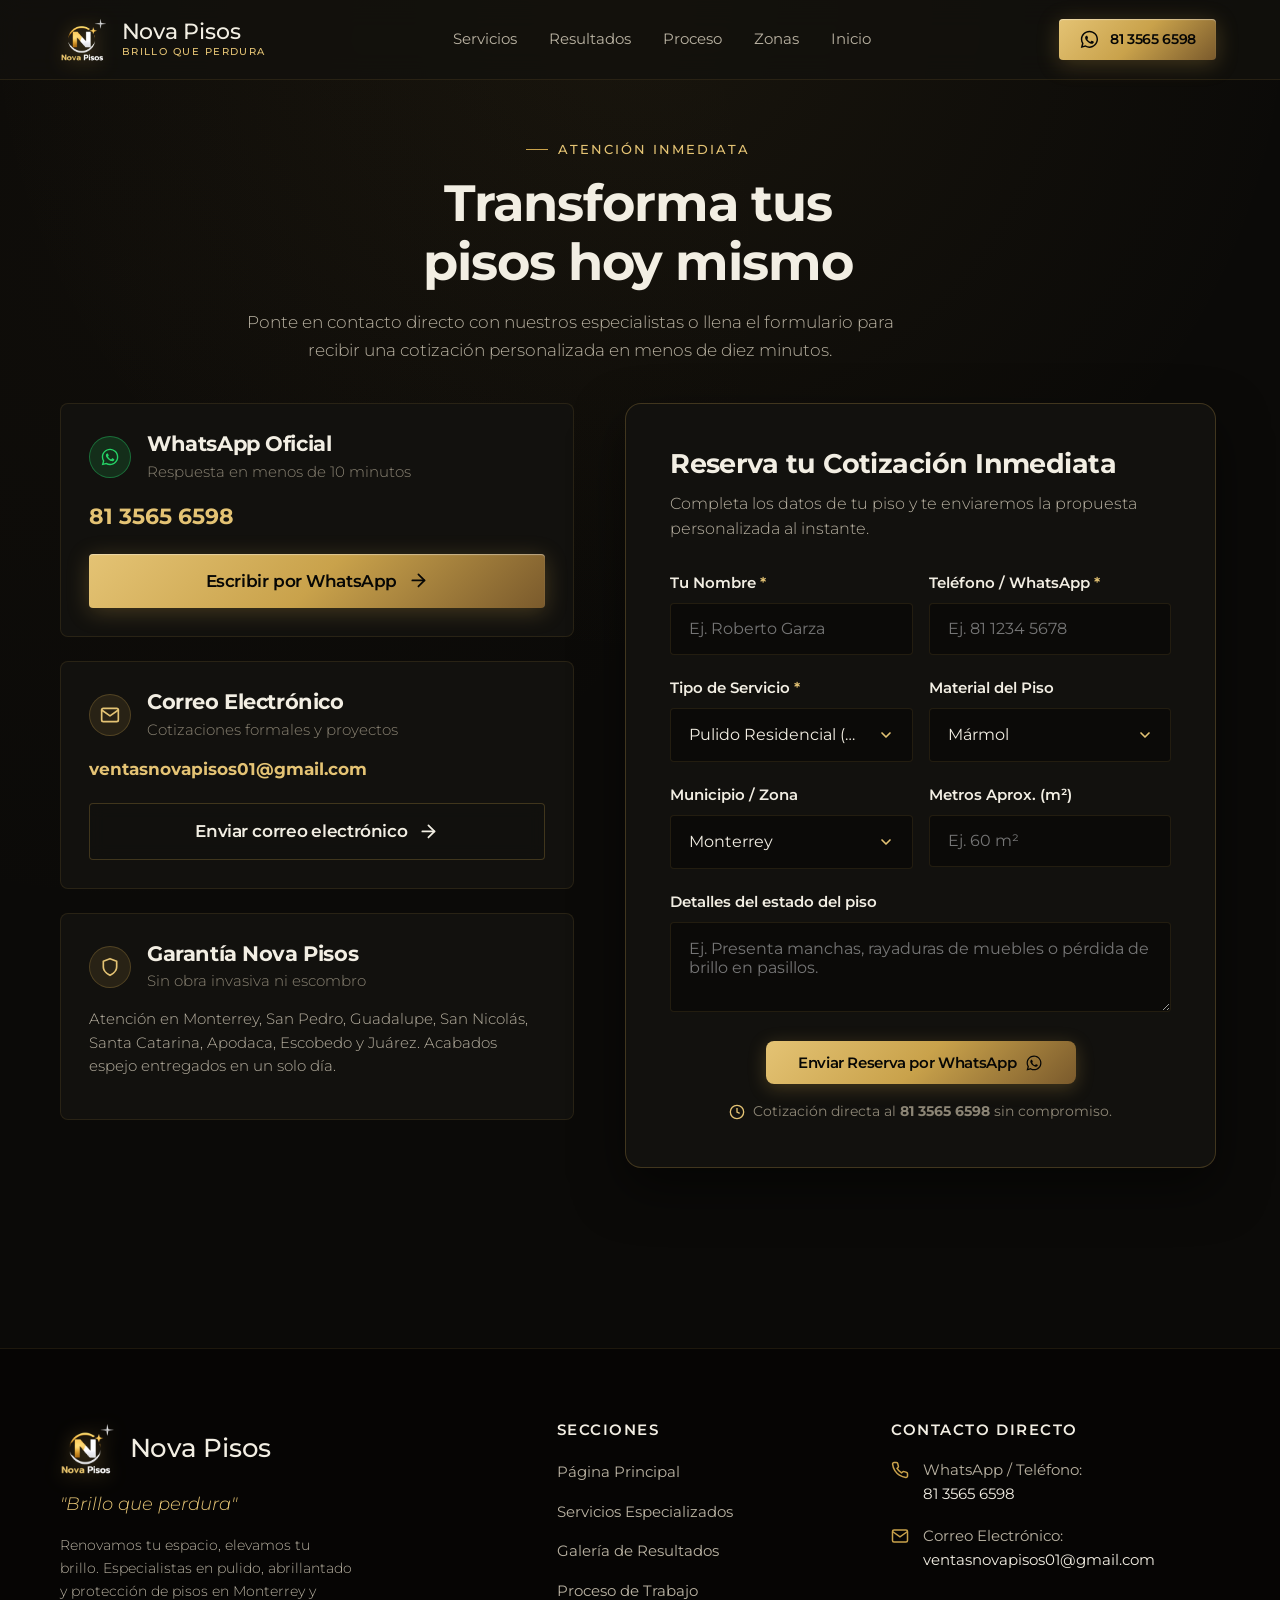
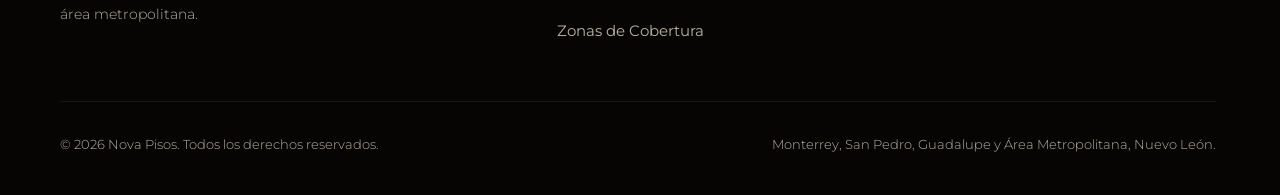
<file: contactos/index.html>
<!DOCTYPE html>
<html lang="es">
<head>
  <meta charset="UTF-8">
  <meta name="viewport" content="width=device-width, initial-scale=1.0, viewport-fit=cover">
  <title>Contacto y Reservaciones | Nova Pisos Monterrey</title>
  <meta name="description" content="Transforma tus pisos hoy mismo. Contacta a Nova Pisos en Monterrey por WhatsApp al 81 3565 6598 o correo ventasnovapisos01@gmail.com para cotización inmediata en menos de 10 minutos.">
  <meta name="author" content="Nova Pisos">

  <!-- Favicon / Icono de la Pestaña -->
  <link rel="icon" type="image/x-icon" href="../images/favicon.ico">
  <link rel="icon" type="image/png" sizes="32x32" href="../images/favicon-32x32.png">
  <link rel="icon" type="image/png" sizes="16x16" href="../images/favicon-16x16.png">
  <link rel="apple-touch-icon" sizes="180x180" href="../images/apple-touch-icon.png">

  <!-- Open Graph / Previsualización enriquecida al enviar el link (WhatsApp, Facebook, etc.) -->
  <meta property="og:type" content="website">
  <meta property="og:title" content="Contacto y Reservaciones | Nova Pisos Monterrey">
  <meta property="og:description" content="Transforma tus pisos hoy mismo. Cotiza y reserva pulido y abrillantado en Monterrey en menos de 10 minutos por WhatsApp al 81 3565 6598.">
  <meta property="og:image" content="https://babotso.github.io/nova-pisos/images/og-image.png">
  <meta property="og:image:secure_url" content="https://babotso.github.io/nova-pisos/images/og-image.png">
  <meta property="og:image:type" content="image/png">
  <meta property="og:image:width" content="1200">
  <meta property="og:image:height" content="630">
  <meta property="og:image:alt" content="Logotipo Oficial y Contacto Nova Pisos Monterrey">
  <meta property="og:site_name" content="Nova Pisos">
  <meta property="og:locale" content="es_MX">

  <!-- Twitter Card -->
  <meta name="twitter:card" content="summary_large_image">
  <meta name="twitter:title" content="Contacto y Reservaciones | Nova Pisos Monterrey">
  <meta name="twitter:description" content="Transforma tus pisos hoy mismo. Cotiza en menos de 10 min por WhatsApp: 81 3565 6598.">
  <meta name="twitter:image" content="https://babotso.github.io/nova-pisos/images/og-image.png">

  <!-- Google Fonts: Montserrat -->
  <link rel="preconnect" href="https://fonts.googleapis.com">
  <link rel="preconnect" href="https://fonts.gstatic.com" crossorigin>
  <link href="https://fonts.googleapis.com/css2?family=Montserrat:ital,wght@0,300;0,400;0,500;0,600;0,700;0,800;0,900;1,400;1,600;1,700&display=swap" rel="stylesheet">

  <!-- Estilos Principales -->
  <link rel="stylesheet" href="../css/style.css?v=10.0">
</head>
<body class="page-contactos">

  <!-- Enlace accesible -->
  <a href="#contenido-contacto" class="skip-link">Saltar al contenido de contacto</a>

  <!-- =========================================================================
       HEADER FIJO CON NAVEGACIÓN
       ========================================================================= -->
  <header class="site-header" id="header" role="banner">
    <div class="container header-inner">
      <a href="../" class="brand" aria-label="Nova Pisos - Regresar al Inicio">
        <img src="../images/logo-nova-pisos-transparente.webp" alt="Logotipo Nova Pisos" class="brand-img" width="48" height="48">
        <div class="brand-text">
          <span class="brand-name">Nova Pisos</span>
          <span class="brand-tagline">Brillo que perdura</span>
        </div>
      </a>

      <nav class="site-nav" id="site-nav" aria-label="Navegación principal">
        <ul class="nav-list">
          <li><a href="../#servicios" class="nav-link">Servicios</a></li>
          <li><a href="../#resultados" class="nav-link">Resultados</a></li>
          <li><a href="../#proceso" class="nav-link">Proceso</a></li>
          <li><a href="../#zonas" class="nav-link">Zonas</a></li>
          <li><a href="../" class="nav-link">Inicio</a></li>
        </ul>
      </nav>

      <div class="header-actions">
        <a href="https://wa.me/5218135656598" target="_blank" rel="noopener noreferrer" class="btn btn-primary btn-whatsapp-nav" aria-label="WhatsApp directo al 81 3565 6598">
          <svg width="18" height="18" viewBox="0 0 24 24" fill="currentColor" aria-hidden="true">
            <path d="M12.04 2C6.58 2 2.13 6.45 2.13 11.91C2.13 13.66 2.59 15.36 3.45 16.86L2.05 22L7.3 20.62C8.75 21.41 10.38 21.83 12.04 21.83C17.5 21.83 21.95 17.38 21.95 11.92C21.95 9.27 20.92 6.78 19.05 4.91C17.18 3.04 14.69 2 12.04 2ZM12.05 20.15C10.57 20.15 9.12 19.76 7.85 19.01L7.55 18.83L4.43 19.65L5.26 16.61L5.06 16.29C4.24 14.99 3.8 13.47 3.8 11.91C3.8 7.37 7.5 3.67 12.05 3.67C14.25 3.67 16.31 4.53 17.87 6.09C19.42 7.65 20.28 9.72 20.28 11.92C20.28 16.46 16.58 20.15 12.05 20.15ZM16.57 14.39C16.32 14.27 15.1 13.67 14.88 13.58C14.65 13.5 14.49 13.46 14.32 13.7C14.16 13.95 13.69 14.5 13.55 14.67C13.41 14.83 13.26 14.85 13.01 14.73C12.77 14.61 11.97 14.34 11.03 13.5C10.3 12.85 9.8 12.04 9.66 11.8C9.52 11.55 9.65 11.42 9.77 11.3C9.88 11.19 10.01 11.01 10.14 10.87C10.26 10.72 10.3 10.62 10.39 10.45C10.47 10.29 10.43 10.14 10.37 10.02C10.3 9.9 9.82 8.71 9.61 8.22C9.42 7.74 9.22 7.81 9.07 7.8C8.93 7.8 8.76 7.79 8.6 7.79C8.43 7.79 8.16 7.85 7.94 8.1C7.71 8.34 7.08 8.93 7.08 10.14C7.08 11.35 7.96 12.51 8.08 12.67C8.21 12.84 9.82 15.31 12.28 16.38C12.87 16.63 13.32 16.78 13.68 16.9C14.27 17.08 14.81 17.06 15.24 16.99C15.72 16.92 16.71 16.39 16.92 15.82C17.12 15.24 17.12 14.75 17.06 14.64C17 14.54 16.82 14.51 16.57 14.39Z"/>
          </svg>
          <span>81 3565 6598</span>
        </a>
        <button type="button" class="mobile-toggle" id="mobile-toggle" aria-label="Abrir menú" aria-expanded="false" aria-controls="site-nav">
          <svg width="18" height="18" viewBox="0 0 24 24" fill="none" stroke="currentColor" stroke-width="2" stroke-linecap="round" stroke-linejoin="round">
            <line x1="3" y1="12" x2="21" y2="12"></line>
            <line x1="3" y1="6" x2="21" y2="6"></line>
            <line x1="3" y1="18" x2="21" y2="18"></line>
          </svg>
        </button>
      </div>
    </div>
  </header>

  <main id="contenido-contacto">
    <!-- =========================================================================
         ENCABEZADO DE CONTACTO
         ========================================================================= -->
    <section class="section contact-page-hero">
      <div class="container-narrow">
        <span class="section-tag" style="justify-content: center;">Atención Inmediata</span>
        <h1 class="section-title">Transforma tus pisos hoy mismo</h1>
        <p class="section-subtitle">
          Ponte en contacto directo con nuestros especialistas o llena el formulario para recibir una cotización personalizada en menos de diez minutos.
        </p>
      </div>
    </section>

    <!-- =========================================================================
         GRID DE CANALES DE CONTACTO Y FORMULARIO DE RESERVA
         ========================================================================= -->
    <section class="section" style="padding-top: 0;">
      <div class="container">
        <div class="contact-layout-grid">
          
          <!-- COLUMNA IZQUIERDA: TARJETAS DE CONTACTO DIRECTO -->
          <div class="contact-info-cards">
            
            <!-- WhatsApp Oficial -->
            <div class="contact-channel-card">
              <div class="channel-card-header">
                <div class="channel-icon-circle whatsapp-circle">
                  <svg width="22" height="22" viewBox="0 0 24 24" fill="currentColor">
                    <path d="M12.04 2C6.58 2 2.13 6.45 2.13 11.91C2.13 13.66 2.59 15.36 3.45 16.86L2.05 22L7.3 20.62C8.75 21.41 10.38 21.83 12.04 21.83C17.5 21.83 21.95 17.38 21.95 11.92C21.95 9.27 20.92 6.78 19.05 4.91C17.18 3.04 14.69 2 12.04 2ZM12.05 20.15C10.57 20.15 9.12 19.76 7.85 19.01L7.55 18.83L4.43 19.65L5.26 16.61L5.06 16.29C4.24 14.99 3.8 13.47 3.8 11.91C3.8 7.37 7.5 3.67 12.05 3.67C14.25 3.67 16.31 4.53 17.87 6.09C19.42 7.65 20.28 9.72 20.28 11.92C20.28 16.46 16.58 20.15 12.05 20.15ZM16.57 14.39C16.32 14.27 15.1 13.67 14.88 13.58C14.65 13.5 14.49 13.46 14.32 13.7C14.16 13.95 13.69 14.5 13.55 14.67C13.41 14.83 13.26 14.85 13.01 14.73C12.77 14.61 11.97 14.34 11.03 13.5C10.3 12.85 9.8 12.04 9.66 11.8C9.52 11.55 9.65 11.42 9.77 11.3C9.88 11.19 10.01 11.01 10.14 10.87C10.26 10.72 10.3 10.62 10.39 10.45C10.47 10.29 10.43 10.14 10.37 10.02C10.3 9.9 9.82 8.71 9.61 8.22C9.42 7.74 9.22 7.81 9.07 7.8C8.93 7.8 8.76 7.79 8.6 7.79C8.43 7.79 8.16 7.85 7.94 8.1C7.71 8.34 7.08 8.93 7.08 10.14C7.08 11.35 7.96 12.51 8.08 12.67C8.21 12.84 9.82 15.31 12.28 16.38C12.87 16.63 13.32 16.78 13.68 16.9C14.27 17.08 14.81 17.06 15.24 16.99C15.72 16.92 16.71 16.39 16.92 15.82C17.12 15.24 17.12 14.75 17.06 14.64C17 14.54 16.82 14.51 16.57 14.39Z"/>
                  </svg>
                </div>
                <div>
                  <h2 class="channel-title">WhatsApp Oficial</h2>
                  <p class="channel-subtitle">Respuesta en menos de 10 minutos</p>
                </div>
              </div>
              <div class="channel-value">81 3565 6598</div>
              <a href="https://wa.me/5218135656598?text=Hola%20Nova%20Pisos,%20solicito%20información%20y%20cotización%20para%20pulido%20de%20pisos." target="_blank" rel="noopener noreferrer" class="btn btn-primary">
                <span>Escribir por&nbsp;WhatsApp</span>
                <svg width="18" height="18" viewBox="0 0 24 24" fill="none" stroke="currentColor" stroke-width="2" stroke-linecap="round" stroke-linejoin="round">
                  <line x1="5" y1="12" x2="19" y2="12"></line>
                  <polyline points="12 5 19 12 12 19"></polyline>
                </svg>
              </a>
            </div>

            <!-- Correo Oficial -->
            <div class="contact-channel-card">
              <div class="channel-card-header">
                <div class="channel-icon-circle">
                  <svg width="22" height="22" viewBox="0 0 24 24" fill="none" stroke="currentColor" stroke-width="2" stroke-linecap="round" stroke-linejoin="round">
                    <path d="M4 4h16c1.1 0 2 .9 2 2v12c0 1.1-.9 2-2 2H4c-1.1 0-2-.9-2-2V6c0-1.1.9-2 2-2z"></path>
                    <polyline points="22,6 12,13 2,6"></polyline>
                  </svg>
                </div>
                <div>
                  <h2 class="channel-title">Correo Electrónico</h2>
                  <p class="channel-subtitle">Cotizaciones formales y proyectos</p>
                </div>
              </div>
              <div class="channel-value" style="font-size: 1.05rem;">ventasnovapisos01@gmail.com</div>
              <a href="mailto:ventasnovapisos01@gmail.com?subject=Cotización%20Servicio%20Nova%20Pisos" class="btn btn-secondary">
                <span>Enviar correo&nbsp;electrónico</span>
                <svg width="18" height="18" viewBox="0 0 24 24" fill="none" stroke="currentColor" stroke-width="2" stroke-linecap="round" stroke-linejoin="round">
                  <line x1="5" y1="12" x2="19" y2="12"></line>
                  <polyline points="12 5 19 12 12 19"></polyline>
                </svg>
              </a>
            </div>

            <!-- Cobertura y Compromiso -->
            <div class="contact-channel-card">
              <div class="channel-card-header">
                <div class="channel-icon-circle">
                  <svg width="22" height="22" viewBox="0 0 24 24" fill="none" stroke="currentColor" stroke-width="2" stroke-linecap="round" stroke-linejoin="round">
                    <path d="M12 22s8-4 8-10V5l-8-3-8 3v7c0 6 8 10 8 10z"></path>
                  </svg>
                </div>
                <div>
                  <h2 class="channel-title">Garantía Nova Pisos</h2>
                  <p class="channel-subtitle">Sin obra invasiva ni escombro</p>
                </div>
              </div>
              <p style="font-size: 0.92rem; color: var(--text-secondary); line-height: 1.6; margin-bottom: 0.75rem;">
                Atención en Monterrey, San Pedro, Guadalupe, San Nicolás, Santa Catarina, Apodaca, Escobedo y Juárez. Acabados espejo entregados en un solo día.
              </p>
            </div>

          </div>

          <!-- COLUMNA DERECHA: FORMULARIO INTERACTIVO DE RESERVA -->
          <div class="reservation-form-card">
            <h2 class="form-title">Reserva tu Cotización Inmediata</h2>
            <p class="form-intro">
              Completa los datos de tu piso y te enviaremos la propuesta personalizada al instante.
            </p>

            <form id="quote-form">
              <div class="form-row-2">
                <div class="form-group">
                  <label for="form-name" class="form-label">Tu Nombre <span class="req">*</span></label>
                  <input type="text" id="form-name" class="form-input" placeholder="Ej. Roberto Garza" required>
                </div>

                <div class="form-group">
                  <label for="form-phone" class="form-label">Teléfono / WhatsApp <span class="req">*</span></label>
                  <input type="tel" id="form-phone" class="form-input" placeholder="Ej. 81 1234 5678" required>
                </div>
              </div>

              <div class="form-row-2">
                <div class="form-group">
                  <label for="form-service" class="form-label">Tipo de Servicio <span class="req">*</span></label>
                  <div class="form-select-wrapper">
                    <select id="form-service" class="form-select" required>
                      <option value="Pulido Residencial">Pulido Residencial (Mármol / Granito)</option>
                      <option value="Pulido Industrial">Pulido Industrial (Bodegas / Naves)</option>
                      <option value="Encerado y Sellado">Encerado y Sellado Profesional</option>
                      <option value="Concreto Pulido">Concreto Pulido / Decorativo</option>
                      <option value="Otro Servicio">Otro / Consulta Técnica</option>
                    </select>
                    <div class="form-select-display" aria-hidden="true">Pulido Residencial (Mármol / Granito)</div>
                    <div class="form-select-arrow" aria-hidden="true">
                      <svg width="16" height="16" viewBox="0 0 24 24" fill="none" stroke="currentColor" stroke-width="2.5" stroke-linecap="round" stroke-linejoin="round">
                        <polyline points="6 9 12 15 18 9"></polyline>
                      </svg>
                    </div>
                  </div>
                </div>

                <div class="form-group">
                  <label for="form-material" class="form-label">Material del Piso</label>
                  <div class="form-select-wrapper">
                    <select id="form-material" class="form-select">
                      <option value="Mármol">Mármol</option>
                      <option value="Granito">Granito</option>
                      <option value="Concreto">Concreto</option>
                      <option value="Terrazo">Terrazo</option>
                      <option value="Cerámico">Cerámico</option>
                      <option value="Madera / Vinil">Madera / Vinil</option>
                      <option value="No estoy seguro">No estoy seguro</option>
                    </select>
                    <div class="form-select-display" aria-hidden="true">Mármol</div>
                    <div class="form-select-arrow" aria-hidden="true">
                      <svg width="16" height="16" viewBox="0 0 24 24" fill="none" stroke="currentColor" stroke-width="2.5" stroke-linecap="round" stroke-linejoin="round">
                        <polyline points="6 9 12 15 18 9"></polyline>
                      </svg>
                    </div>
                  </div>
                </div>
              </div>

              <div class="form-row-2">
                <div class="form-group">
                  <label for="form-zone" class="form-label">Municipio / Zona</label>
                  <div class="form-select-wrapper">
                    <select id="form-zone" class="form-select">
                      <option value="Monterrey">Monterrey</option>
                      <option value="San Pedro Garza García">San Pedro Garza García</option>
                      <option value="Guadalupe">Guadalupe</option>
                      <option value="Santa Catarina">Santa Catarina</option>
                      <option value="San Nicolás de los Garza">San Nicolás de los Garza</option>
                      <option value="Apodaca">Apodaca</option>
                      <option value="General Escobedo">General Escobedo</option>
                      <option value="Juárez / García / Santiago">Juárez / García / Santiago</option>
                    </select>
                    <div class="form-select-display" aria-hidden="true">Monterrey</div>
                    <div class="form-select-arrow" aria-hidden="true">
                      <svg width="16" height="16" viewBox="0 0 24 24" fill="none" stroke="currentColor" stroke-width="2.5" stroke-linecap="round" stroke-linejoin="round">
                        <polyline points="6 9 12 15 18 9"></polyline>
                      </svg>
                    </div>
                  </div>
                </div>

                <div class="form-group">
                  <label for="form-area" class="form-label">Metros Aprox. (m²)</label>
                  <input type="text" id="form-area" class="form-input" placeholder="Ej. 60 m²">
                </div>
              </div>

              <div class="form-group">
                <label for="form-notes" class="form-label">Detalles del estado del piso</label>
                <textarea id="form-notes" class="form-textarea" placeholder="Ej. Presenta manchas, rayaduras de muebles o pérdida de brillo en pasillos."></textarea>
              </div>

              <button type="submit" class="btn btn-primary form-submit-btn">
                <span>Enviar Reserva por&nbsp;WhatsApp</span>
                <svg viewBox="0 0 24 24" fill="currentColor" width="18" height="18">
                  <path d="M12.04 2C6.58 2 2.13 6.45 2.13 11.91C2.13 13.66 2.59 15.36 3.45 16.86L2.05 22L7.3 20.62C8.75 21.41 10.38 21.83 12.04 21.83C17.5 21.83 21.95 17.38 21.95 11.92C21.95 9.27 20.92 6.78 19.05 4.91C17.18 3.04 14.69 2 12.04 2ZM12.05 20.15C10.57 20.15 9.12 19.76 7.85 19.01L7.55 18.83L4.43 19.65L5.26 16.61L5.06 16.29C4.24 14.99 3.8 13.47 3.8 11.91C3.8 7.37 7.5 3.67 12.05 3.67C14.25 3.67 16.31 4.53 17.87 6.09C19.42 7.65 20.28 9.72 20.28 11.92C20.28 16.46 16.58 20.15 12.05 20.15ZM16.57 14.39C16.32 14.27 15.1 13.67 14.88 13.58C14.65 13.5 14.49 13.46 14.32 13.7C14.16 13.95 13.69 14.5 13.55 14.67C13.41 14.83 13.26 14.85 13.01 14.73C12.77 14.61 11.97 14.34 11.03 13.5C10.3 12.85 9.8 12.04 9.66 11.8C9.52 11.55 9.65 11.42 9.77 11.3C9.88 11.19 10.01 11.01 10.14 10.87C10.26 10.72 10.3 10.62 10.39 10.45C10.47 10.29 10.43 10.14 10.37 10.02C10.3 9.9 9.82 8.71 9.61 8.22C9.42 7.74 9.22 7.81 9.07 7.8C8.93 7.8 8.76 7.79 8.6 7.79C8.43 7.79 8.16 7.85 7.94 8.1C7.71 8.34 7.08 8.93 7.08 10.14C7.08 11.35 7.96 12.51 8.08 12.67C8.21 12.84 9.82 15.31 12.28 16.38C12.87 16.63 13.32 16.78 13.68 16.9C14.27 17.08 14.81 17.06 15.24 16.99C15.72 16.92 16.71 16.39 16.92 15.82C17.12 15.24 17.12 14.75 17.06 14.64C17 14.54 16.82 14.51 16.57 14.39Z"/>
                </svg>
              </button>

              <div class="form-footnote">
                <svg width="16" height="16" viewBox="0 0 24 24" fill="none" stroke="currentColor" stroke-width="2">
                  <circle cx="12" cy="12" r="10"></circle>
                  <polyline points="12 6 12 12 16 14"></polyline>
                </svg>
                <span>Cotización directa al <strong>81 3565 6598</strong> sin compromiso.</span>
              </div>
            </form>
          </div>

        </div>
      </div>
    </section>
  </main>

  <!-- =========================================================================
       FOOTER
       ========================================================================= -->
  <footer class="site-footer" role="contentinfo">
    <div class="container">
      <div class="footer-grid">
        <div class="footer-brand">
          <div class="brand">
            <img src="../images/logo-nova-pisos-transparente.webp" alt="Logotipo Nova Pisos" class="brand-img footer-brand-img" width="48" height="48">
            <span class="brand-name">Nova Pisos</span>
          </div>
          <p class="footer-tagline">"Brillo que perdura"</p>
          <p class="footer-bio">
            Renovamos tu espacio, elevamos tu brillo. Especialistas en pulido, abrillantado y protección de pisos en Monterrey y área metropolitana.
          </p>
        </div>

        <div>
          <h3 class="footer-col-title">Secciones</h3>
          <ul class="footer-links">
            <li><a href="../">Página Principal</a></li>
            <li><a href="../#servicios">Servicios Especializados</a></li>
            <li><a href="../#resultados">Galería de Resultados</a></li>
            <li><a href="../#proceso">Proceso de Trabajo</a></li>
            <li><a href="../#zonas">Zonas de Cobertura</a></li>
          </ul>
        </div>

        <div>
          <h3 class="footer-col-title">Contacto Directo</h3>
          <ul class="footer-contact-list">
            <li class="contact-row">
              <svg width="18" height="18" viewBox="0 0 24 24" fill="none" stroke="currentColor" stroke-width="2">
                <path d="M22 16.92v3a2 2 0 0 1-2.18 2 19.79 19.79 0 0 1-8.63-3.07 19.5 19.5 0 0 1-6-6 19.79 19.79 0 0 1-3.07-8.67A2 2 0 0 1 4.11 2h3a2 2 0 0 1 2 1.72 12.84 12.84 0 0 0 .7 2.81 2 2 0 0 1-.45 2.11L8.09 9.91a16 16 0 0 0 6 6l1.27-1.27a2 2 0 0 1 2.11-.45 12.84 12.84 0 0 0 2.81.7A2 2 0 0 1 22 16.92z"></path>
              </svg>
              <div>
                <span>WhatsApp / Teléfono:</span><br>
                <a href="https://wa.me/5218135656598" target="_blank" rel="noopener noreferrer">81 3565 6598</a>
              </div>
            </li>

            <li class="contact-row">
              <svg width="18" height="18" viewBox="0 0 24 24" fill="none" stroke="currentColor" stroke-width="2">
                <path d="M4 4h16c1.1 0 2 .9 2 2v12c0 1.1-.9 2-2 2H4c-1.1 0-2-.9-2-2V6c0-1.1.9-2 2-2z"></path>
                <polyline points="22,6 12,13 2,6"></polyline>
              </svg>
              <div>
                <span>Correo Electrónico:</span><br>
                <a href="mailto:ventasnovapisos01@gmail.com">ventasnovapisos01@gmail.com</a>
              </div>
            </li>
          </ul>
        </div>
      </div>

      <div class="footer-bottom">
        <p>&copy; <span id="current-year">2026</span> Nova Pisos. Todos los derechos reservados.</p>
        <p>Monterrey, San Pedro, Guadalupe y Área Metropolitana, Nuevo León.</p>
      </div>
    </div>
  </footer>



  <!-- Script interactivo de formulario y menú móvil -->
  <script>
    (function () {
      const header = document.getElementById('header');
      const mobileToggle = document.getElementById('mobile-toggle');
      const siteNav = document.getElementById('site-nav');
      const form = document.getElementById('quote-form');

      // Scroll header
      window.addEventListener('scroll', function () {
        if (window.scrollY > 20) {
          header.classList.add('scrolled');
        } else {
          header.classList.remove('scrolled');
        }
      }, { passive: true });

      // Menú móvil
      if (mobileToggle && siteNav) {
        mobileToggle.addEventListener('click', function () {
          const isExpanded = mobileToggle.getAttribute('aria-expanded') === 'true';
          mobileToggle.setAttribute('aria-expanded', !isExpanded);
          siteNav.classList.toggle('active');
        });
      }

      // Sincronizar texto de selects con puntos suspensivos (ellipsis) automáticos
      const selectWrappers = document.querySelectorAll('.form-select-wrapper');
      selectWrappers.forEach(function (wrapper) {
        const sel = wrapper.querySelector('select');
        const disp = wrapper.querySelector('.form-select-display');
        if (!sel || !disp) return;

        function update() {
          if (sel.selectedIndex >= 0) {
            disp.textContent = sel.options[sel.selectedIndex].text;
            disp.setAttribute('title', sel.options[sel.selectedIndex].text);
          }
        }

        sel.addEventListener('change', update);
        sel.addEventListener('input', update);
        update();
      });

      // Enviar formulario formateado por WhatsApp
      if (form) {
        form.addEventListener('reset', function () {
          setTimeout(function () {
            selectWrappers.forEach(function (w) {
              const sel = w.querySelector('select');
              const disp = w.querySelector('.form-select-display');
              if (sel && disp && sel.selectedIndex >= 0) {
                disp.textContent = sel.options[sel.selectedIndex].text;
              }
            });
          }, 10);
        });

        form.addEventListener('submit', function (e) {
          e.preventDefault();
          const name = document.getElementById('form-name').value.trim();
          const phone = document.getElementById('form-phone').value.trim();
          const service = document.getElementById('form-service').value;
          const material = document.getElementById('form-material').value;
          const zone = document.getElementById('form-zone').value;
          const area = document.getElementById('form-area').value.trim();
          const notes = document.getElementById('form-notes').value.trim();

          let msg = `Hola Nova Pisos, solicito cotización y reservación:%0A`;
          msg += `• *Nombre:* ${encodeURIComponent(name)}%0A`;
          msg += `• *Teléfono:* ${encodeURIComponent(phone)}%0A`;
          msg += `• *Servicio:* ${encodeURIComponent(service)}%0A`;
          msg += `• *Material:* ${encodeURIComponent(material)}%0A`;
          msg += `• *Municipio/Zona:* ${encodeURIComponent(zone)}%0A`;
          if (area) {
            msg += `• *Metros aprox.:* ${encodeURIComponent(area)}%0A`;
          }
          if (notes) {
            msg += `• *Detalles:* ${encodeURIComponent(notes)}%0A`;
          }

          const whatsappUrl = `https://wa.me/5218135656598?text=${msg}`;
          window.open(whatsappUrl, '_blank');
        });
      }
    })();
  </script>
</body>
</html>
</file>
<file: css/style.css>
/* ==========================================================================
   NOVA PISOS - HOJA DE ESTILOS PRINCIPAL
   Pulido y abrillantado de pisos en Monterrey y área metropolitana
   ========================================================================== */

/* --------------------------------------------------------------------------
   1. VARIABLES DE DISEÑO & TOKENS
   -------------------------------------------------------------------------- */
:root {
  /* Paleta de Color */
  --bg-base: #0B0A08;
  --bg-surface: #12110E;
  --bg-surface-elevated: #1A1814;
  --bg-surface-glass: rgba(18, 17, 14, 0.78);
  --bg-mirror-highlight: linear-gradient(135deg, rgba(201, 162, 75, 0.12) 0%, rgba(11, 10, 8, 0) 60%);

  /* Acentos Dorados / Bronce */
  --gold-primary: #C9A24B;
  --gold-light: #E4C374;
  --gold-deep: #7A5A2C;
  --gold-glow: rgba(201, 162, 75, 0.22);
  --gold-border: rgba(201, 162, 75, 0.25);
  --gold-border-subtle: rgba(201, 162, 75, 0.12);

  /* Textos */
  --text-primary: #F2EEE3;     /* Marfil */
  --text-secondary: #B9B2A2;   /* Tono piedra claro */
  --text-muted: #8C8575;       /* Tono piedra oscuro */

  /* Tipografías */
  --font-serif: 'Montserrat', system-ui, -apple-system, sans-serif;
  --font-sans: 'Montserrat', system-ui, -apple-system, BlinkMacSystemFont, "Segoe UI", Roboto, sans-serif;

  /* Espaciados y Layout */
  --container-max: 1200px;
  --container-narrow: 840px;
  --header-height: 80px;
  --section-pad: clamp(4.5rem, 8vw, 7.5rem);
  --radius-sm: 4px;
  --radius-md: 8px;
  --radius-lg: 16px;
  --radius-full: 9999px;

  /* Transiciones */
  --transition-fast: 0.2s cubic-bezier(0.16, 1, 0.3, 1);
  --transition-normal: 0.35s cubic-bezier(0.16, 1, 0.3, 1);
  --transition-slow: 0.6s cubic-bezier(0.16, 1, 0.3, 1);
}

/* --------------------------------------------------------------------------
   2. RESET & BASE
   -------------------------------------------------------------------------- */
*, *::before, *::after {
  box-sizing: border-box;
  margin: 0;
  padding: 0;
}

html {
  scroll-behavior: smooth;
  scroll-padding-top: var(--header-height);
  font-size: 16px;
  background-color: var(--bg-base);
  color: var(--text-primary);
  -webkit-font-smoothing: antialiased;
  -moz-osx-font-smoothing: grayscale;
  overflow-x: hidden;
  max-width: 100vw;
}

body {
  font-family: var(--font-sans);
  font-size: 1.05rem;
  line-height: 1.65;
  background-color: var(--bg-base);
  color: var(--text-primary);
  overflow-x: hidden;
  position: relative;
  width: 100%;
  max-width: 100vw;
  margin: 0;
  padding: 0;
  background-image: 
    radial-gradient(circle at 50% 0%, rgba(201, 162, 75, 0.07) 0%, transparent 60%),
    radial-gradient(circle at 10% 30%, rgba(122, 90, 44, 0.04) 0%, transparent 50%);
  background-attachment: fixed;
}

img, svg, picture {
  display: block;
  max-width: 100%;
  height: auto;
}

a {
  color: inherit;
  text-decoration: none;
  transition: color var(--transition-fast);
}

button {
  font-family: inherit;
  cursor: pointer;
  border: none;
  background: none;
}

/* Enfoque accesible */
:focus-visible {
  outline: 2px solid var(--gold-light);
  outline-offset: 3px;
  border-radius: var(--radius-sm);
}

/* Saltarse al contenido */
.skip-link {
  position: absolute;
  top: -100px;
  left: 1.5rem;
  background: var(--gold-primary);
  color: var(--bg-base);
  padding: 0.75rem 1.5rem;
  font-weight: 700;
  border-radius: var(--radius-sm);
  z-index: 10000;
  transition: top var(--transition-fast);
}

.skip-link:focus {
  top: 1rem;
}

/* --------------------------------------------------------------------------
   3. TIPOGRAFÍA & JERARQUÍA
   -------------------------------------------------------------------------- */
h1, h2, h3, h4, h5, h6 {
  font-family: var(--font-sans);
  font-weight: 700;
  line-height: 1.15;
  color: var(--text-primary);
  letter-spacing: -0.02em;
  text-wrap: balance;
}

.serif-display {
  font-family: var(--font-sans);
  font-weight: 700;
}

.serif-italic {
  font-style: normal;
  font-weight: inherit;
  color: inherit;
}

p {
  color: var(--text-secondary);
  font-weight: 300;
  text-wrap: pretty;
}

.lead-text,
.hero-lead,
.section-subtitle,
.service-desc,
.value-desc,
.step-desc,
.process-desc,
.reserve-banner-desc,
.form-intro,
.footer-bio,
.channel-subtitle,
.material-info-text p,
.lightbox-text p {
  text-wrap: pretty;
}

.section-title,
.hero-title,
.service-title,
.value-title,
.step-title,
.reserve-banner-title,
.form-title,
.channel-title,
.materials-headline,
.materials-title-small,
.material-info-text h4,
.lightbox-text h4 {
  text-wrap: balance;
}

/* --------------------------------------------------------------------------
   4. LAYOUT & ELEMENTOS ESTRUCTURALES
   -------------------------------------------------------------------------- */
.container {
  width: min(92%, var(--container-max));
  margin-left: auto !important;
  margin-right: auto !important;
  box-sizing: border-box;
}

.container-narrow {
  width: min(92%, var(--container-narrow));
  margin-left: auto !important;
  margin-right: auto !important;
  box-sizing: border-box;
}

@media (max-width: 768px) {
  .container {
    width: min(92%, var(--container-max));
    margin-left: auto !important;
    margin-right: auto !important;
  }
  .container-narrow {
    width: min(92%, var(--container-narrow));
    margin-left: auto !important;
    margin-right: auto !important;
  }
}

.section {
  padding-block: var(--section-pad);
  position: relative;
}

/* Divisores finos con brillo dorado */
.hairline-divider {
  width: 100%;
  height: 1px;
  background: linear-gradient(90deg, transparent 0%, var(--gold-border) 25%, var(--gold-light) 50%, var(--gold-border) 75%, transparent 100%);
  margin-block: 0;
  border: none;
  opacity: 0.65;
}

.section-head {
  margin-bottom: clamp(2.5rem, 5vw, 4.2rem);
}

.section-tag {
  display: inline-flex;
  align-items: center;
  gap: 0.65rem;
  font-family: var(--font-sans);
  font-size: 0.82rem;
  font-weight: 500;
  letter-spacing: 0.15em;
  text-transform: uppercase;
  color: var(--gold-light);
  margin-bottom: 0.85rem;
}

.section-tag::before {
  content: "";
  display: inline-block;
  width: 22px;
  height: 1px;
  background-color: var(--gold-primary);
}

.section-title {
  font-size: clamp(2.1rem, 4vw, 3.4rem);
  margin-bottom: 1rem;
}

.section-subtitle {
  max-width: 60ch;
  font-size: 1.08rem;
  color: var(--text-secondary);
  text-wrap: pretty;
}

/* --------------------------------------------------------------------------
   5. BOTONES & LLAMADOS A LA ACCIÓN (CTA)
   -------------------------------------------------------------------------- */
.btn {
  display: inline-flex;
  align-items: center;
  justify-content: center;
  gap: 0.65rem;
  padding: 0.9rem 1.6rem;
  font-size: 0.98rem;
  font-weight: 600;
  letter-spacing: -0.022em;
  word-spacing: -0.02em;
  line-height: 1.2;
  border-radius: var(--radius-sm);
  transition: all var(--transition-normal);
  text-align: center;
  position: relative;
  overflow: hidden;
}

.btn svg {
  width: 1.3rem;
  height: 1.3rem;
  flex-shrink: 0;
  transition: transform var(--transition-fast);
}

/* Botón Primario: Dorado Reflejado */
.btn-primary {
  background: linear-gradient(135deg, var(--gold-light) 0%, var(--gold-primary) 50%, var(--gold-deep) 100%);
  color: #070705;
  box-shadow: 0 4px 22px rgba(201, 162, 75, 0.28), inset 0 1px 1px rgba(255, 255, 255, 0.4);
}

.btn-primary::after {
  content: '';
  position: absolute;
  inset: 0;
  background: linear-gradient(90deg, transparent, rgba(255, 255, 255, 0.25), transparent);
  transform: translateX(-100%);
  transition: transform 0.6s ease;
}

.btn-primary:hover {
  transform: translateY(-2px);
  box-shadow: 0 6px 30px rgba(201, 162, 75, 0.42), inset 0 1px 1px rgba(255, 255, 255, 0.55);
}

.btn-primary:hover::after {
  transform: translateX(100%);
}

.btn-primary:hover svg {
  transform: scale(1.08);
}

/* Botón Secundario: Borde fino refinado */
.btn-secondary {
  background: rgba(18, 17, 14, 0.6);
  color: var(--text-primary);
  border: 1px solid var(--gold-border);
  backdrop-filter: blur(8px);
}

.btn-secondary:hover {
  background: rgba(201, 162, 75, 0.08);
  border-color: var(--gold-light);
  color: var(--gold-light);
  transform: translateY(-2px);
}

.btn-secondary:hover svg {
  transform: translateX(3px);
}

/* --------------------------------------------------------------------------
   6. HEADER FIJO & NAVEGACIÓN
   -------------------------------------------------------------------------- */
.site-header {
  position: fixed;
  top: 0;
  left: 0;
  right: 0;
  height: var(--header-height);
  z-index: 1000;
  background: var(--bg-surface-glass);
  backdrop-filter: blur(14px);
  -webkit-backdrop-filter: blur(14px);
  border-bottom: 1px solid var(--gold-border-subtle);
  transition: background-color var(--transition-normal), border-color var(--transition-normal);
}

.site-header.scrolled {
  background: rgba(11, 10, 8, 0.94);
  border-bottom: 1px solid var(--gold-border);
  box-shadow: 0 10px 30px rgba(0, 0, 0, 0.5);
}

.header-inner {
  height: 100%;
  display: flex;
  align-items: center;
  justify-content: space-between;
  gap: 1.5rem;
}

/* Logotipo */
.brand {
  display: flex;
  align-items: center;
  gap: 0.85rem;
  text-decoration: none;
}

.brand-img {
  width: 48px;
  height: 48px;
  object-fit: contain;
  image-rendering: -webkit-optimize-contrast;
  filter: drop-shadow(0 2px 10px rgba(201, 162, 75, 0.45));
  transition: transform var(--transition-normal);
}

.brand:hover .brand-img {
  transform: scale(1.08);
}

.footer-brand-img {
  width: 56px;
  height: 56px;
}

.brand-icon {
  width: 32px;
  height: 32px;
  color: var(--gold-primary);
  filter: drop-shadow(0 0 8px rgba(201, 162, 75, 0.45));
}

.brand-text {
  display: flex;
  flex-direction: column;
}

.brand-name {
  font-family: var(--font-serif);
  font-size: 1.4rem;
  font-weight: 500;
  letter-spacing: -0.01em;
  color: var(--text-primary);
  line-height: 1.1;
}

.brand-tagline {
  font-size: 0.65rem;
  letter-spacing: 0.14em;
  text-transform: uppercase;
  color: var(--gold-light);
  font-weight: 500;
}

/* Menú de Navegación */
.site-nav {
  display: flex;
  align-items: center;
}

.nav-list {
  display: flex;
  align-items: center;
  list-style: none;
  gap: 1.8rem;
}

.nav-link {
  font-size: 0.92rem;
  font-weight: 400;
  color: var(--text-secondary);
  padding: 0.4rem 0.1rem;
  position: relative;
  transition: color var(--transition-fast);
}

.nav-link::after {
  content: '';
  position: absolute;
  bottom: 0;
  left: 0;
  width: 0%;
  height: 1px;
  background-color: var(--gold-primary);
  transition: width var(--transition-normal);
}

.nav-link:hover {
  color: var(--text-primary);
}

.nav-link:hover::after {
  width: 100%;
}

.header-actions {
  display: flex;
  align-items: center;
  gap: 1rem;
}

.header-actions .btn {
  padding: 0.65rem 1.25rem;
  font-size: 0.88rem;
}

/* Botón menú móvil */
.mobile-toggle {
  display: none;
  width: 44px;
  height: 44px;
  border-radius: var(--radius-sm);
  align-items: center;
  justify-content: center;
  color: var(--text-primary);
  border: 1px solid var(--gold-border-subtle);
}

.mobile-toggle svg {
  width: 24px;
  height: 24px;
}

/* --------------------------------------------------------------------------
   7. SECCIÓN HERO (ASIMÉTRICA CON REFLEJO PROTAGONISTA)
   -------------------------------------------------------------------------- */
.hero-section {
  padding-top: calc(var(--header-height) + clamp(2.5rem, 6vw, 4.5rem));
  padding-bottom: clamp(3.5rem, 7vw, 6rem);
  position: relative;
  overflow: hidden;
}

.hero-grid {
  display: grid;
  grid-template-columns: 1.15fr 0.85fr;
  gap: clamp(2rem, 5vw, 4.5rem);
  align-items: center;
}

.hero-content {
  position: relative;
  z-index: 2;
}

.hero-pill {
  display: inline-flex;
  align-items: center;
  gap: 0.5rem;
  padding: 0.35rem 0.85rem;
  border-radius: var(--radius-full);
  background: rgba(201, 162, 75, 0.08);
  border: 1px solid var(--gold-border);
  color: var(--gold-light);
  font-size: 0.82rem;
  font-weight: 500;
  margin-bottom: 1.5rem;
}

.hero-pill-dot {
  width: 6px;
  height: 6px;
  border-radius: 50%;
  background-color: var(--gold-light);
  box-shadow: 0 0 8px var(--gold-light);
}

.hero-title {
  font-size: clamp(2.6rem, 5.2vw, 4.4rem);
  line-height: 1.08;
  margin-bottom: 1.5rem;
  letter-spacing: -0.02em;
}

.hero-lead {
  font-size: clamp(1.1rem, 1.8vw, 1.3rem);
  line-height: 1.6;
  color: var(--text-secondary);
  margin-bottom: 2.2rem;
  max-width: 52ch;
}

.hero-actions {
  display: flex;
  flex-wrap: wrap;
  align-items: center;
  gap: 1.1rem;
  margin-bottom: 2.5rem;
}

.hero-location-badge {
  display: flex;
  align-items: center;
  gap: 0.6rem;
  font-size: 0.88rem;
  color: var(--text-muted);
  border-top: 1px solid var(--gold-border-subtle);
  padding-top: 1.25rem;
}

.hero-location-badge svg {
  width: 16px;
  height: 16px;
  color: var(--gold-primary);
  flex-shrink: 0;
}

/* Visual Asimétrico del Hero con Efecto Espejo */
.hero-visual-wrapper {
  position: relative;
  z-index: 1;
}

.hero-mirror-stage {
  position: relative;
  border-radius: var(--radius-lg);
  overflow: hidden;
  border: 1px solid var(--gold-border);
  background: var(--bg-surface-elevated);
  box-shadow: 
    0 25px 60px -15px rgba(0, 0, 0, 0.85),
    0 0 35px rgba(201, 162, 75, 0.12);
}

/* Simulación de piso pulido con reflejo especular */
.hero-image-box {
  width: 100%;
  aspect-ratio: 4 / 3.4;
  position: relative;
  overflow: hidden;
  background: #14120E;
}

.hero-image-box img {
  width: 100%;
  height: 100%;
  object-fit: cover;
  transition: transform var(--transition-slow);
}

.hero-mirror-stage:hover .hero-image-box img {
  transform: scale(1.03);
}

/* Resplandor y reflejo de piso */
.mirror-specular-glow {
  position: absolute;
  inset: 0;
  pointer-events: none;
  background: 
    linear-gradient(135deg, rgba(228, 195, 116, 0.15) 0%, transparent 45%),
    linear-gradient(to top, rgba(11, 10, 8, 0.95) 0%, rgba(11, 10, 8, 0.15) 50%, transparent 100%);
}

.mirror-reflection-floor {
  position: absolute;
  bottom: 0;
  left: 0;
  right: 0;
  padding: 1.5rem 1.75rem;
  background: linear-gradient(to top, rgba(11, 10, 8, 0.96) 0%, rgba(11, 10, 8, 0.8) 65%, transparent 100%);
  border-top: 1px solid rgba(201, 162, 75, 0.25);
  display: flex;
  align-items: center;
  justify-content: space-between;
  gap: 1rem;
}

.mirror-caption-label {
  font-family: var(--font-serif);
  font-size: 1.1rem;
  color: var(--text-primary);
  font-weight: 400;
}

.mirror-caption-sub {
  font-size: 0.82rem;
  color: var(--gold-light);
  display: block;
}

.specular-star {
  color: var(--gold-light);
  filter: drop-shadow(0 0 6px var(--gold-light));
  animation: pulseStar 3s ease-in-out infinite alternate;
}

@keyframes pulseStar {
  0% { transform: scale(0.9); opacity: 0.7; }
  100% { transform: scale(1.15); opacity: 1; }
}

/* --------------------------------------------------------------------------
   8. FRANJA DE VALORES (4 PILARES)
   -------------------------------------------------------------------------- */
.values-strip {
  background-color: var(--bg-surface);
  border-top: 1px solid var(--gold-border-subtle);
  border-bottom: 1px solid var(--gold-border-subtle);
  padding-block: 2.8rem;
  position: relative;
}

.values-grid {
  display: grid;
  grid-template-columns: repeat(4, 1fr);
  gap: 2rem;
}

.value-card {
  display: flex;
  align-items: flex-start;
  gap: 1.1rem;
  position: relative;
}

.value-card:not(:last-child)::after {
  content: '';
  position: absolute;
  right: -1rem;
  top: 10%;
  height: 80%;
  width: 1px;
  background: linear-gradient(to bottom, transparent, var(--gold-border-subtle), transparent);
}

.value-icon-box {
  width: 44px;
  height: 44px;
  flex-shrink: 0;
  border-radius: var(--radius-sm);
  background: rgba(201, 162, 75, 0.08);
  border: 1px solid var(--gold-border);
  display: flex;
  align-items: center;
  justify-content: center;
  color: var(--gold-light);
}

.value-icon-box svg {
  width: 22px;
  height: 22px;
}

.value-title {
  font-family: var(--font-sans);
  font-size: 1.15rem;
  font-weight: 600;
  color: var(--text-primary);
  margin-bottom: 0.35rem;
  line-height: 1.22;
  text-wrap: balance;
}

.value-desc {
  font-size: 1rem;
  color: var(--text-secondary);
  line-height: 1.5;
  text-wrap: pretty;
}

/* --------------------------------------------------------------------------
   9. SERVICIOS (3 BLOQUES CON ESTÉTICA ESPECIALIZADA)
   -------------------------------------------------------------------------- */
.services-section {
  position: relative;
}

.services-stack {
  display: flex;
  flex-direction: column;
  gap: 4rem;
}

.service-row {
  display: grid;
  grid-template-columns: 1fr 1fr;
  gap: clamp(2rem, 5vw, 4.5rem);
  align-items: center;
  padding: clamp(2rem, 3.5vw, 3rem);
  border-radius: var(--radius-lg);
  background: linear-gradient(145deg, var(--bg-surface) 0%, rgba(18, 17, 14, 0.4) 100%);
  border: 1px solid var(--gold-border-subtle);
  position: relative;
  overflow: hidden;
  transition: border-color var(--transition-normal), transform var(--transition-normal);
}

.service-row:hover {
  border-color: var(--gold-border);
  transform: translateY(-3px);
}

.service-row.reverse {
  grid-template-columns: 1fr 1fr;
}

.service-row.reverse .service-info {
  order: 2;
}

.service-row.reverse .service-visual {
  order: 1;
}

.service-number {
  font-family: var(--font-serif);
  font-size: 1rem;
  color: var(--gold-light);
  letter-spacing: 0.1em;
  margin-bottom: 0.8rem;
  display: block;
}

.service-title {
  font-size: clamp(1.85rem, 2.8vw, 2.35rem);
  margin-bottom: 1.25rem;
}

.service-bullets {
  list-style: none;
  display: flex;
  flex-direction: column;
  gap: 0.95rem;
  margin-block: 1.5rem 2rem;
}

.service-bullet-item {
  display: flex;
  align-items: flex-start;
  gap: 0.85rem;
  font-size: 1rem;
  color: var(--text-primary);
}

.bullet-indicator {
  width: 18px;
  height: 18px;
  margin-top: 0.25rem;
  flex-shrink: 0;
  color: var(--gold-primary);
}

.service-visual {
  position: relative;
  border-radius: var(--radius-md);
  overflow: hidden;
  border: 1px solid var(--gold-border-subtle);
  background: #15130F;
  aspect-ratio: 16 / 11;
  box-shadow: 0 15px 40px rgba(0, 0, 0, 0.6);
}

.service-visual img {
  width: 100%;
  height: 100%;
  object-fit: cover;
  transition: transform var(--transition-slow);
}

.service-row:hover .service-visual img {
  transform: scale(1.04);
}

/* Efecto reflejo en el marco del servicio */
.service-visual-overlay {
  position: absolute;
  inset: 0;
  background: linear-gradient(180deg, rgba(201, 162, 75, 0.06) 0%, transparent 60%);
  pointer-events: none;
  transition: opacity var(--transition-normal);
}

.service-row:hover .service-visual-overlay {
  background: linear-gradient(180deg, rgba(201, 162, 75, 0.12) 0%, transparent 80%);
}


/* --------------------------------------------------------------------------
   10. BANDA DE MATERIALES (CHIPS DISTINTIVOS)
   -------------------------------------------------------------------------- */
.materials-band {
  background-color: var(--bg-surface);
  border-top: 1px solid var(--gold-border-subtle);
  border-bottom: 1px solid var(--gold-border-subtle);
  padding-block: 3.8rem;
  text-align: center;
}

.materials-title-small {
  font-size: 0.88rem;
  letter-spacing: 0.16em;
  text-transform: uppercase;
  color: var(--gold-light);
  margin-bottom: 0.5rem;
}

.materials-headline {
  font-size: clamp(1.5rem, 2.4vw, 2rem);
  margin-bottom: 2rem;
}

.materials-chips-wrap {
  display: flex;
  flex-wrap: wrap;
  justify-content: center;
  gap: 0.85rem;
  max-width: 900px;
  margin-inline: auto;
}

.material-chip {
  display: inline-flex;
  align-items: center;
  gap: 0.75rem;
  padding: 0.8rem 1.5rem;
  border-radius: var(--radius-full);
  background: rgba(18, 17, 14, 0.85);
  border: 1px solid var(--gold-border);
  color: var(--text-primary);
  font-size: 1.05rem;
  font-weight: 600;
  transition: all var(--transition-fast);
  box-shadow: 0 4px 12px rgba(0, 0, 0, 0.4);
}

.material-chip svg {
  width: 16px;
  height: 16px;
  color: var(--gold-primary);
  opacity: 0.85;
}

.material-chip:hover {
  background: rgba(201, 162, 75, 0.14);
  border-color: var(--gold-light);
  color: var(--gold-light);
  transform: translateY(-2px);
  box-shadow: 0 6px 20px rgba(201, 162, 75, 0.2);
}

/* --------------------------------------------------------------------------
   11. GALERÍA DE RESULTADOS (ACABADO ESPEJO & TERMINADOS)
   -------------------------------------------------------------------------- */
.gallery-section {
  position: relative;
}

.gallery-grid {
  display: grid;
  grid-template-columns: repeat(3, 1fr);
  gap: 1.5rem;
}

.gallery-item {
  position: relative;
  border-radius: var(--radius-md);
  overflow: hidden;
  background: #090806;
  border: 1px solid var(--gold-border-subtle);
  aspect-ratio: 4 / 3;
  box-shadow: 0 12px 30px rgba(0, 0, 0, 0.55);
  transition: transform 0.4s cubic-bezier(0.16, 1, 0.3, 1), border-color 0.4s ease, box-shadow 0.4s ease;
  cursor: pointer;
  -webkit-tap-highlight-color: transparent;
}

.gallery-item:hover,
.gallery-item:focus-visible {
  border-color: var(--gold-primary);
  transform: translateY(-6px);
  box-shadow: 0 22px 50px rgba(0, 0, 0, 0.85), 0 0 30px rgba(201, 162, 75, 0.28);
}

.gallery-item:active {
  transform: scale(0.97);
}

.gallery-item img {
  width: 100%;
  height: 100%;
  object-fit: cover;
  transition: transform 0.65s cubic-bezier(0.16, 1, 0.3, 1), filter 0.4s ease;
}

.gallery-item:hover img {
  transform: scale(1.08);
}

.gallery-badge-top {
  position: absolute;
  top: 1rem;
  left: 1rem;
  padding: 0.35rem 0.8rem;
  border-radius: 999px;
  background: rgba(11, 10, 8, 0.82);
  backdrop-filter: blur(8px);
  -webkit-backdrop-filter: blur(8px);
  border: 1px solid rgba(201, 162, 75, 0.4);
  color: var(--gold-light);
  font-size: 0.72rem;
  font-weight: 700;
  letter-spacing: 0.08em;
  text-transform: uppercase;
  z-index: 3;
  box-shadow: 0 4px 12px rgba(0, 0, 0, 0.5);
  transition: all 0.3s ease;
}

.gallery-item:hover .gallery-badge-top {
  border-color: var(--gold-primary);
  background: rgba(201, 162, 75, 0.25);
  color: #fff;
  transform: translateY(-2px);
}

.gallery-zoom-button {
  position: absolute;
  top: 1rem;
  right: 1rem;
  width: 36px;
  height: 36px;
  border-radius: 50%;
  background: rgba(11, 10, 8, 0.82);
  backdrop-filter: blur(8px);
  -webkit-backdrop-filter: blur(8px);
  border: 1px solid rgba(201, 162, 75, 0.4);
  color: var(--gold-light);
  display: flex;
  align-items: center;
  justify-content: center;
  z-index: 3;
  opacity: 0.85;
  transition: all 0.3s cubic-bezier(0.16, 1, 0.3, 1);
}

.gallery-zoom-button svg {
  width: 16px;
  height: 16px;
}

.gallery-item:hover .gallery-zoom-button {
  opacity: 1;
  transform: scale(1.15) rotate(90deg);
  background: var(--gold-primary);
  color: #070705;
  border-color: var(--gold-light);
  box-shadow: 0 0 16px rgba(201, 162, 75, 0.6);
}

.gallery-overlay {
  position: absolute;
  inset: auto 0 0 0;
  background: linear-gradient(to top, rgba(11, 10, 8, 0.94) 0%, rgba(11, 10, 8, 0.72) 65%, transparent 100%);
  backdrop-filter: blur(8px);
  -webkit-backdrop-filter: blur(8px);
  display: flex;
  flex-direction: column;
  justify-content: flex-end;
  padding: 1.25rem 1.4rem;
  transform: translateY(8px);
  opacity: 0.94;
  transition: all 0.35s cubic-bezier(0.16, 1, 0.3, 1);
  z-index: 2;
  border-top: 1px solid rgba(201, 162, 75, 0.15);
}

.gallery-item:hover .gallery-overlay {
  transform: translateY(0);
  opacity: 1;
  border-color: rgba(201, 162, 75, 0.4);
}

.gallery-material-tag {
  display: none;
}

.gallery-title {
  font-family: var(--font-serif);
  font-size: 1.25rem;
  color: var(--text-primary);
  margin-bottom: 0.3rem;
  line-height: 1.2;
  text-shadow: 0 2px 8px rgba(0, 0, 0, 0.9);
  text-wrap: balance;
}

.gallery-desc {
  font-size: 0.98rem;
  color: rgba(245, 240, 230, 0.92);
  line-height: 1.45;
  margin-bottom: 0.45rem;
  text-wrap: pretty;
}

.gallery-zoom-hint {
  display: inline-flex;
  align-items: center;
  gap: 0.4rem;
  font-size: 0.76rem;
  font-weight: 600;
  color: var(--gold-light);
  transition: gap 0.25s ease;
}

.gallery-zoom-hint svg {
  width: 14px;
  height: 14px;
}

.gallery-item:hover .gallery-zoom-hint {
  gap: 0.6rem;
  color: #FFFFFF;
}

/* --------------------------------------------------------------------------
   11B. SECCIÓN DE INFOGRAFÍAS Y FICHAS DE INFORMACIÓN COMPLETA
   -------------------------------------------------------------------------- */
.infographics-section {
  position: relative;
  background: radial-gradient(circle at 50% 30%, rgba(201, 162, 75, 0.08) 0%, var(--bg-surface) 60%);
  border-top: 1px solid var(--gold-border-subtle);
  border-bottom: 1px solid var(--gold-border-subtle);
}

.infographics-grid {
  display: grid;
  grid-template-columns: repeat(3, 1fr);
  gap: 2rem;
}

.infographic-card {
  position: relative;
  border-radius: var(--radius-lg);
  overflow: hidden;
  background: #0E0D0A;
  border: 1px solid var(--gold-border);
  box-shadow: 0 15px 35px rgba(0, 0, 0, 0.7), 0 0 20px rgba(201, 162, 75, 0.08);
  transition: all var(--transition-normal);
  display: flex;
  flex-direction: column;
  cursor: pointer;
}

.infographic-card:hover {
  transform: translateY(-6px);
  border-color: var(--gold-light);
  box-shadow: 0 25px 50px rgba(0, 0, 0, 0.85), 0 0 30px rgba(201, 162, 75, 0.25);
}

.infographic-img-wrap {
  position: relative;
  width: 100%;
  aspect-ratio: 1 / 1;
  background: #070705;
  overflow: hidden;
}

.infographic-img-wrap img {
  width: 100%;
  height: 100%;
  object-fit: contain;
  transition: transform var(--transition-slow);
}

.infographic-card:hover .infographic-img-wrap img {
  transform: scale(1.03);
}

.infographic-badge-top {
  position: absolute;
  top: 1rem;
  left: 1rem;
  background: rgba(11, 10, 8, 0.88);
  border: 1px solid var(--gold-border);
  backdrop-filter: blur(8px);
  padding: 0.35rem 0.85rem;
  border-radius: var(--radius-full);
  font-size: 0.75rem;
  font-weight: 600;
  letter-spacing: 0.08em;
  text-transform: uppercase;
  color: var(--gold-light);
  display: flex;
  align-items: center;
  gap: 0.4rem;
  z-index: 3;
}

.infographic-badge-top svg {
  width: 12px;
  height: 12px;
  color: var(--gold-primary);
}

.infographic-body {
  padding: 1.5rem;
  display: flex;
  flex-direction: column;
  flex-grow: 1;
  justify-content: space-between;
  background: linear-gradient(180deg, rgba(18, 17, 14, 0.6) 0%, rgba(11, 10, 8, 0.95) 100%);
  border-top: 1px solid var(--gold-border-subtle);
}

.infographic-title {
  font-family: var(--font-serif);
  font-size: 1.25rem;
  color: var(--text-primary);
  margin-bottom: 0.5rem;
}

.infographic-caption {
  font-size: 0.9rem;
  color: var(--text-secondary);
  line-height: 1.5;
  margin-bottom: 1.25rem;
}

.infographic-action {
  display: inline-flex;
  align-items: center;
  gap: 0.5rem;
  font-size: 0.85rem;
  font-weight: 600;
  color: var(--gold-light);
  margin-top: auto;
}

.infographic-action svg {
  width: 16px;
  height: 16px;
  transition: transform var(--transition-fast);
}

.infographic-card:hover .infographic-action svg {
  transform: translateX(4px);
}

/* --------------------------------------------------------------------------
   MODAL LIGHTBOX INTERACTIVO (ZOOM DE IMÁGENES)
   -------------------------------------------------------------------------- */
.lightbox-modal {
  position: fixed;
  inset: 0;
  z-index: 20000;
  background: rgba(7, 6, 5, 0.94);
  backdrop-filter: blur(12px);
  -webkit-backdrop-filter: blur(12px);
  display: none;
  align-items: center;
  justify-content: center;
  padding: 1.5rem;
  opacity: 0;
  transition: opacity 0.3s ease;
  overflow-y: auto !important;
  -webkit-overflow-scrolling: touch;
}

.lightbox-modal.active {
  display: flex;
  opacity: 1;
}

.lightbox-content-box {
  position: relative;
  container-type: inline-size;
  container-name: lightbox;
  width: min(960px, 94vw);
  max-width: 960px;
  max-height: 92vh;
  display: flex;
  flex-direction: column;
  align-items: center;
  background: var(--bg-surface);
  border: 1px solid var(--gold-border);
  border-radius: var(--radius-lg);
  box-shadow: 0 25px 60px rgba(0, 0, 0, 0.95), 0 0 35px rgba(201, 162, 75, 0.2);
  overflow-y: auto !important;
  overflow-x: hidden;
  margin: auto;
  animation: zoomInLight 0.3s cubic-bezier(0.16, 1, 0.3, 1);
}

@keyframes zoomInLight {
  from { transform: scale(0.92); opacity: 0; }
  to { transform: scale(1); opacity: 1; }
}

.lightbox-img {
  max-height: 72vh;
  max-width: 100%;
  object-fit: contain;
  background: #000;
}

.lightbox-footer {
  width: 100%;
  box-sizing: border-box;
  padding: 1.25rem clamp(1.2rem, 3vw, 2rem);
  background: #0D0C09;
  border-top: 1px solid var(--gold-border-subtle);
  display: flex;
  align-items: center;
  justify-content: space-between;
  gap: 1.5rem;
}

.lightbox-text {
  flex: 1 1 0;
  min-width: 0;
}

.lightbox-text h4 {
  font-family: var(--font-serif);
  font-size: clamp(1.05rem, 1.8vw, 1.2rem);
  color: var(--text-primary);
  margin-bottom: 0.25rem;
  line-height: 1.25;
  text-wrap: balance;
}

.lightbox-text p {
  font-size: clamp(0.82rem, 1.2vw, 0.88rem);
  color: var(--text-secondary);
  line-height: 1.45;
  text-wrap: pretty;
}

#lightbox-quote-btn {
  flex: 0 0 auto;
  display: inline-flex;
  align-items: center;
  justify-content: center;
  text-align: center;
  white-space: nowrap !important;
  text-wrap: nowrap !important;
  word-break: keep-all !important;
  overflow-wrap: normal !important;
  font-size: clamp(0.92rem, 1.4vw, 1.02rem);
  font-weight: 700;
  line-height: 1.2;
  letter-spacing: 0.01em;
  padding: clamp(0.85rem, 1.5vw, 1rem) clamp(1.4rem, 2.5vw, 2rem);
  border-radius: var(--radius-sm);
  box-sizing: border-box;
  box-shadow: 0 4px 22px rgba(201, 162, 75, 0.28), inset 0 1px 1px rgba(255, 255, 255, 0.4);
}

#lightbox-quote-btn span {
  white-space: nowrap !important;
  text-wrap: nowrap !important;
  word-break: keep-all !important;
  display: inline-block;
  text-align: center;
}

@container lightbox (max-width: 660px) {
  .lightbox-footer {
    flex-direction: column;
    align-items: stretch;
    gap: 1.15rem;
    padding: 1.15rem 1.25rem;
  }

  .lightbox-text {
    width: 100%;
    text-align: left;
  }

  #lightbox-quote-btn {
    width: 100%;
    justify-content: center;
    padding: 0.95rem 1.4rem;
    font-size: 0.98rem;
  }
}

.lightbox-close-btn {
  position: absolute;
  top: 1rem;
  right: 1rem;
  width: 40px;
  height: 40px;
  border-radius: 50%;
  background: rgba(11, 10, 8, 0.85);
  border: 1px solid var(--gold-border);
  color: var(--text-primary);
  display: flex;
  align-items: center;
  justify-content: center;
  z-index: 10;
  transition: all var(--transition-fast);
}

.lightbox-close-btn:hover {
  background: var(--gold-primary);
  color: #000;
  transform: rotate(90deg);
}

.lightbox-close-btn svg {
  width: 20px;
  height: 20px;
}
.process-section {
  position: relative;
  background-color: var(--bg-surface);
  border-top: 1px solid var(--gold-border-subtle);
  border-bottom: 1px solid var(--gold-border-subtle);
}

.process-steps {
  display: grid;
  grid-template-columns: repeat(4, 1fr);
  gap: 2rem;
  position: relative;
}

.process-step {
  position: relative;
  padding-top: 1.5rem;
  border-top: 1px solid var(--gold-border);
}

.process-step::before {
  content: '';
  position: absolute;
  top: -3px;
  left: 0;
  width: 24px;
  height: 5px;
  background-color: var(--gold-light);
  border-radius: 2px;
}

.step-header {
  display: flex;
  align-items: baseline;
  justify-content: space-between;
  margin-bottom: 1rem;
}

.step-num {
  font-family: var(--font-serif);
  font-size: 2.5rem;
  font-weight: 300;
  line-height: 1;
  color: var(--gold-primary);
  opacity: 0.9;
}

.step-icon {
  color: var(--text-muted);
}

.step-icon svg {
  width: 24px;
  height: 24px;
}

.step-title {
  font-family: var(--font-sans);
  font-size: 1.25rem;
  font-weight: 600;
  color: var(--text-primary);
  margin-bottom: 0.75rem;
  line-height: 1.22;
  text-wrap: balance;
}

.step-desc {
  font-size: 1.02rem;
  color: var(--text-secondary);
  line-height: 1.55;
  text-wrap: pretty;
}

/* --------------------------------------------------------------------------
   13. ZONAS DE COBERTURA (10 MUNICIPIOS DE NL)
   -------------------------------------------------------------------------- */
.coverage-section {
  position: relative;
}

.coverage-box {
  background: linear-gradient(135deg, var(--bg-surface) 0%, rgba(20, 18, 14, 0.6) 100%);
  border: 1px solid var(--gold-border);
  border-radius: var(--radius-lg);
  padding: clamp(2.5rem, 5vw, 4rem);
  box-shadow: 0 20px 50px rgba(0, 0, 0, 0.6);
}

.coverage-header {
  max-width: 680px;
  margin-bottom: 2.8rem;
}

.municipalities-grid {
  display: grid;
  grid-template-columns: repeat(5, 1fr);
  gap: 1.1rem;
}

.municipality-item {
  display: flex;
  align-items: center;
  gap: 0.75rem;
  padding: 0.95rem 1.15rem;
  border-radius: var(--radius-sm);
  background: rgba(11, 10, 8, 0.6);
  border: 1px solid var(--gold-border-subtle);
  color: var(--text-primary);
  font-size: 1rem;
  font-weight: 500;
  transition: all var(--transition-fast);
}

.municipality-item svg {
  width: 16px;
  height: 16px;
  color: var(--gold-primary);
  flex-shrink: 0;
}

.municipality-item:hover {
  background: rgba(201, 162, 75, 0.1);
  border-color: var(--gold-light);
  transform: translateX(3px);
  color: var(--gold-light);
}

.coverage-footnote {
  margin-top: 2rem;
  padding-top: 1.5rem;
  border-top: 1px solid var(--gold-border-subtle);
  font-size: 0.88rem;
  color: var(--text-muted);
  display: flex;
  align-items: center;
  justify-content: space-between;
  flex-wrap: wrap;
  gap: 1rem;
}

/* --------------------------------------------------------------------------
   14. CTA FINAL (WHATSAPP + CORREO)
   -------------------------------------------------------------------------- */
.final-cta-section {
  position: relative;
  padding-block: clamp(5rem, 9vw, 8rem);
  overflow: hidden;
  background: radial-gradient(circle at 50% 50%, rgba(201, 162, 75, 0.12) 0%, rgba(11, 10, 8, 1) 75%);
}

.final-cta-card {
  text-align: center;
  border: 1px solid var(--gold-border);
  border-radius: var(--radius-lg);
  padding: clamp(3rem, 6vw, 5rem) clamp(1.5rem, 4vw, 3.5rem);
  background: rgba(18, 17, 14, 0.88);
  backdrop-filter: blur(12px);
  box-shadow: 0 25px 60px rgba(0, 0, 0, 0.8), 0 0 40px rgba(201, 162, 75, 0.12);
  position: relative;
}

.final-cta-card::before {
  content: '';
  position: absolute;
  top: 0;
  left: 25%;
  right: 25%;
  height: 1px;
  background: linear-gradient(90deg, transparent, var(--gold-light), transparent);
}

.cta-title {
  font-size: clamp(2.2rem, 4.5vw, 3.6rem);
  margin-bottom: 1.2rem;
}

.cta-desc {
  max-width: 58ch;
  margin-inline: auto;
  font-size: 1.15rem;
  margin-bottom: 2.8rem;
}

.cta-buttons {
  display: flex;
  justify-content: center;
  flex-wrap: wrap;
  gap: 1.2rem;
}

.btn-whatsapp-large {
  padding: 1.1rem 2.4rem;
  font-size: 1.05rem;
}

.btn-email-large {
  padding: 1.1rem 2.2rem;
  font-size: 1.05rem;
}

/* --------------------------------------------------------------------------
   15. FOOTER
   -------------------------------------------------------------------------- */
.site-footer {
  background-color: #060504;
  border-top: 1px solid var(--gold-border-subtle);
  padding-top: 4.5rem;
  padding-bottom: 2.5rem;
  color: var(--text-secondary);
}

.footer-grid {
  display: grid;
  grid-template-columns: 1.6fr 1fr 1.2fr;
  gap: clamp(2.5rem, 5vw, 4rem);
  margin-bottom: 3.5rem;
}

.footer-brand .brand-name {
  font-size: 1.6rem;
}

.footer-tagline {
  font-family: var(--font-serif);
  font-style: italic;
  color: var(--gold-light);
  font-size: 1.1rem;
  margin-top: 0.75rem;
  margin-bottom: 1rem;
}

.footer-bio {
  font-size: 0.9rem;
  max-width: 36ch;
  line-height: 1.6;
}

.footer-col-title {
  font-family: var(--font-sans);
  font-size: 0.95rem;
  font-weight: 600;
  text-transform: uppercase;
  letter-spacing: 0.1em;
  color: var(--text-primary);
  margin-bottom: 1.25rem;
}

.footer-links {
  list-style: none;
  display: flex;
  flex-direction: column;
  gap: 0.75rem;
}

.footer-links a {
  font-size: 0.92rem;
  color: var(--text-secondary);
}

.footer-links a:hover {
  color: var(--gold-light);
}

.footer-contact-list {
  list-style: none;
  display: flex;
  flex-direction: column;
  gap: 1.1rem;
}

.contact-row {
  display: flex;
  align-items: flex-start;
  gap: 0.85rem;
  font-size: 0.92rem;
}

.contact-row svg {
  width: 18px;
  height: 18px;
  color: var(--gold-primary);
  flex-shrink: 0;
  margin-top: 0.2rem;
}

.contact-row a {
  color: var(--text-primary);
}

.contact-row a:hover {
  color: var(--gold-light);
  text-decoration: underline;
}

.footer-bottom {
  padding-top: 2rem;
  border-top: 1px solid rgba(201, 162, 75, 0.1);
  display: flex;
  justify-content: space-between;
  align-items: center;
  flex-wrap: wrap;
  gap: 1rem;
  font-size: 0.82rem;
  color: var(--text-muted);
}

/* --------------------------------------------------------------------------
   16. BOTÓN FLOTANTE DE WHATSAPP (ESQUINA INFERIOR DERECHA)
   -------------------------------------------------------------------------- */
.floating-whatsapp {
  position: fixed;
  bottom: 2rem;
  right: 2rem;
  z-index: 9999;
  display: flex;
  align-items: center;
  gap: 0.75rem;
  padding: 0.85rem 1.4rem 0.85rem 1.1rem;
  background: #25D366;
  color: #FFFFFF;
  border-radius: var(--radius-full);
  font-size: 0.92rem;
  font-weight: 600;
  box-shadow: 
    0 10px 25px rgba(37, 211, 102, 0.45),
    0 4px 10px rgba(0, 0, 0, 0.5);
  transition: all var(--transition-normal);
  text-decoration: none;
}

.floating-whatsapp svg {
  width: 24px;
  height: 24px;
  fill: currentColor;
}

.floating-whatsapp:hover {
  transform: translateY(-3px) scale(1.02);
  box-shadow: 
    0 14px 32px rgba(37, 211, 102, 0.6),
    0 6px 14px rgba(0, 0, 0, 0.6);
  background: #22bf5b;
}

.floating-whatsapp-ping {
  position: absolute;
  inset: 0;
  border-radius: var(--radius-full);
  border: 2px solid #25D366;
  opacity: 0.7;
  animation: pingAnimation 2.4s cubic-bezier(0, 0, 0.2, 1) infinite;
  pointer-events: none;
}

@keyframes pingAnimation {
  0% { transform: scale(1); opacity: 0.8; }
  75%, 100% { transform: scale(1.22); opacity: 0; }
}

/* --------------------------------------------------------------------------
   17. CONTENEDORES SVG PARA PLACEHOLDERS ELEGANTES (SI NO HAY FOTOS)
   -------------------------------------------------------------------------- */
.placeholder-visual {
  width: 100%;
  height: 100%;
  display: flex;
  flex-direction: column;
  align-items: center;
  justify-content: center;
  background: radial-gradient(circle at 50% 60%, rgba(201, 162, 75, 0.15) 0%, #11100D 70%);
  padding: 2rem;
  text-align: center;
  position: relative;
  overflow: hidden;
}

.placeholder-visual::after {
  content: "";
  position: absolute;
  bottom: 0;
  left: 0;
  right: 0;
  height: 40%;
  background: linear-gradient(to top, rgba(201, 162, 75, 0.18), transparent);
  pointer-events: none;
}

.placeholder-icon {
  width: 48px;
  height: 48px;
  color: var(--gold-light);
  margin-bottom: 0.75rem;
  opacity: 0.85;
}

.placeholder-label {
  font-family: var(--font-serif);
  font-size: 1.15rem;
  color: var(--text-primary);
  margin-bottom: 0.25rem;
}

.placeholder-specs {
  font-size: 0.78rem;
  color: var(--gold-primary);
  letter-spacing: 0.05em;
  font-family: monospace;
}

/* --------------------------------------------------------------------------
   18. RESPONSIVE DESIGN (MEDIA QUERIES)
   -------------------------------------------------------------------------- */
@media (max-width: 1024px) {
  .hero-grid {
    grid-template-columns: 1fr;
    gap: 3rem;
  }

  .hero-visual-wrapper {
    max-width: 600px;
    margin-inline: auto;
    width: 100%;
  }

  .values-grid {
    grid-template-columns: repeat(2, 1fr);
    gap: 2.5rem;
  }

  .value-card:nth-child(2)::after {
    display: none;
  }

  .gallery-grid {
    grid-template-columns: repeat(2, 1fr);
  }

  .infographics-grid {
    grid-template-columns: repeat(2, 1fr);
  }

  .process-steps {
    grid-template-columns: repeat(2, 1fr);
    row-gap: 2.5rem;
  }

  .municipalities-grid {
    grid-template-columns: repeat(3, 1fr);
  }

  .footer-grid {
    grid-template-columns: 1fr 1fr;
  }
}

@media (max-width: 768px) {
  :root {
    --header-height: 70px;
  }

  .mobile-toggle {
    display: flex;
  }

  .site-nav {
    position: fixed;
    top: var(--header-height);
    left: 0;
    right: 0;
    background: #0D0C0A;
    border-bottom: 1px solid var(--gold-border);
    padding: 2rem 1.5rem;
    flex-direction: column;
    align-items: flex-start;
    display: none;
    box-shadow: 0 20px 40px rgba(0, 0, 0, 0.8);
  }

  .site-nav.active {
    display: flex;
  }

  .nav-list {
    flex-direction: column;
    align-items: flex-start;
    width: 100%;
    gap: 1.25rem;
  }

  .nav-link {
    font-size: 1.1rem;
  }

  .header-actions .btn-whatsapp-nav {
    display: none;
  }

  .service-row,
  .service-row.reverse {
    grid-template-columns: 1fr;
    padding: 1.75rem;
    gap: 2rem;
  }

  .service-row.reverse .service-info {
    order: 1;
  }

  .service-row.reverse .service-visual {
    order: 2;
  }

  .municipalities-grid {
    grid-template-columns: repeat(2, 1fr);
  }

  .infographics-grid {
    grid-template-columns: 1fr;
  }

  .footer-grid {
    grid-template-columns: 1fr;
    gap: 2.5rem;
  }

  .floating-whatsapp-text {
    display: none;
  }

  .floating-whatsapp {
    padding: 0.95rem;
    bottom: 1.5rem;
    right: 1.5rem;
  }
}

@media (max-width: 480px) {
  .values-grid {
    grid-template-columns: 1fr;
  }

  .value-card::after {
    display: none;
  }

  .gallery-grid {
    grid-template-columns: 1fr;
  }

  .process-steps {
    grid-template-columns: 1fr;
  }

  .municipalities-grid {
    grid-template-columns: 1fr;
  }

  .hero-actions {
    flex-direction: column;
    align-items: stretch;
  }

  .hero-actions .btn {
    width: 100%;
  }

  .cta-buttons {
    flex-direction: column;
    align-items: stretch;
  }

  .cta-buttons .btn {
    width: 100%;
  }

  .service-row .btn {
    width: 100%;
  }

  .brand-name {
    font-size: 1.2rem;
    white-space: nowrap;
  }

  .brand-tagline {
    font-size: 0.62rem;
    white-space: nowrap;
  }

  .btn-reserve-large {
    width: 100%;
    padding: 1.1rem 1.6rem;
    font-size: 1.08rem;
    line-height: 1.2;
    white-space: nowrap;
  }
}

/* --------------------------------------------------------------------------
   19. PREFERS-REDUCED-MOTION
   -------------------------------------------------------------------------- */
@media (prefers-reduced-motion: reduce) {
  *, *::before, *::after {
    animation-duration: 0.01ms !important;
    animation-iteration-count: 1 !important;
    transition-duration: 0.01ms !important;
    scroll-behavior: auto !important;
  }
}

/* --------------------------------------------------------------------------
   20. SISTEMA DE ANIMACIONES DE MOVIMIENTO Y SCROLL
   -------------------------------------------------------------------------- */
.reveal-init {
  opacity: 0;
  transform: translateY(40px);
  transition: opacity 0.85s cubic-bezier(0.16, 1, 0.3, 1), transform 0.85s cubic-bezier(0.16, 1, 0.3, 1);
  will-change: opacity, transform;
}

.reveal-left {
  opacity: 0;
  transform: translateX(-50px);
  transition: opacity 0.85s cubic-bezier(0.16, 1, 0.3, 1), transform 0.85s cubic-bezier(0.16, 1, 0.3, 1);
  will-change: opacity, transform;
}

.reveal-right {
  opacity: 0;
  transform: translateX(50px);
  transition: opacity 0.85s cubic-bezier(0.16, 1, 0.3, 1), transform 0.85s cubic-bezier(0.16, 1, 0.3, 1);
  will-change: opacity, transform;
}

.reveal-scale {
  opacity: 0;
  transform: scale(0.92) translateY(25px);
  transition: opacity 0.85s cubic-bezier(0.16, 1, 0.3, 1), transform 0.85s cubic-bezier(0.16, 1, 0.3, 1);
  will-change: opacity, transform;
}

.is-revealed {
  opacity: 1 !important;
  transform: translate(0, 0) scale(1) !important;
}

.delay-1 { transition-delay: 0.12s; }
.delay-2 { transition-delay: 0.22s; }
.delay-3 { transition-delay: 0.32s; }
.delay-4 { transition-delay: 0.42s; }
.delay-5 { transition-delay: 0.52s; }

/* --------------------------------------------------------------------------
   21. SECCIÓN BANNER DE RESERVA ELEGANTE (LANDING PAGE)
   -------------------------------------------------------------------------- */
.reserve-banner-section {
  padding: clamp(3.5rem, 6vw, 5.5rem) 0;
  position: relative;
}

.reserve-banner-card {
  position: relative;
  background: linear-gradient(135deg, rgba(26, 24, 20, 0.95) 0%, rgba(18, 17, 14, 0.98) 100%);
  border: 1px solid var(--gold-border);
  border-radius: var(--radius-lg);
  padding: clamp(2.5rem, 5vw, 4rem) clamp(1.5rem, 4vw, 3rem);
  text-align: center;
  overflow: hidden;
  box-shadow: 0 20px 50px rgba(0, 0, 0, 0.6), 0 0 30px var(--gold-glow);
}

.reserve-banner-glow {
  position: absolute;
  top: -50%;
  left: 50%;
  transform: translateX(-50%);
  width: 600px;
  height: 300px;
  background: radial-gradient(ellipse at center, rgba(201, 162, 75, 0.18) 0%, transparent 70%);
  pointer-events: none;
}

.reserve-banner-content {
  position: relative;
  z-index: 2;
  max-width: 720px;
  margin: 0 auto;
}

.reserve-banner-tag {
  display: inline-block;
  font-size: 0.85rem;
  font-weight: 600;
  text-transform: uppercase;
  letter-spacing: 0.12em;
  color: var(--gold-light);
  margin-bottom: 1.2rem;
}

.reserve-banner-title {
  font-size: clamp(2rem, 3.8vw, 3.2rem);
  color: var(--text-primary);
  margin-bottom: 1.2rem;
  letter-spacing: -0.02em;
}

.reserve-banner-desc {
  font-size: clamp(1rem, 1.4vw, 1.18rem);
  color: var(--text-secondary);
  line-height: 1.65;
  margin-bottom: 2.2rem;
}

.reserve-banner-action {
  display: flex;
  justify-content: center;
}

.btn-reserve-large {
  padding: 1.2rem 3rem;
  font-size: 1.22rem;
  font-weight: 700;
  letter-spacing: 0.01em;
  line-height: 1.2;
  box-shadow: 0 10px 30px rgba(201, 162, 75, 0.35);
  border-radius: var(--radius-full);
  white-space: nowrap;
}

.btn-reserve-large:hover {
  transform: translateY(-4px) scale(1.02);
  box-shadow: 0 16px 40px rgba(201, 162, 75, 0.5);
}

/* --------------------------------------------------------------------------
   16. PÁGINA DE CONTACTO
   -------------------------------------------------------------------------- */
.page-contactos .container {
  width: 100%;
  max-width: var(--container-max);
  padding-left: 1.25rem;
  padding-right: 1.5rem;
  margin-left: auto;
  margin-right: auto;
  box-sizing: border-box;
}

.page-contactos .container-narrow {
  width: 100%;
  max-width: var(--container-narrow);
  padding-left: 1.25rem;
  padding-right: 1.5rem;
  margin-left: auto;
  margin-right: auto;
  box-sizing: border-box;
}

.contact-page-hero {
  padding-top: calc(var(--header-height) + clamp(1.75rem, 4vw, 3.5rem));
  padding-bottom: clamp(1.5rem, 3vw, 2.5rem);
  text-align: center;
}

.contact-layout-grid {
  display: grid;
  grid-template-columns: 1fr 1.15fr;
  gap: clamp(2rem, 4vw, 3.5rem);
  align-items: start;
  margin-bottom: clamp(3rem, 6vw, 5rem);
}

.contact-info-cards {
  display: flex;
  flex-direction: column;
  gap: 1.5rem;
}

.contact-channel-card {
  background: var(--bg-surface);
  border: 1px solid var(--gold-border-subtle);
  border-radius: var(--radius-md);
  padding: 1.75rem;
  transition: transform var(--transition-normal), border-color var(--transition-normal), box-shadow var(--transition-normal);
}

.contact-channel-card:hover {
  border-color: var(--gold-border);
  transform: translateY(-3px);
  box-shadow: 0 12px 30px rgba(0, 0, 0, 0.4), 0 0 20px var(--gold-glow);
}

.channel-card-header {
  display: flex;
  align-items: center;
  gap: 1rem;
  margin-bottom: 1rem;
}

.channel-icon-circle {
  width: 42px;
  height: 42px;
  border-radius: 50%;
  background: rgba(201, 162, 75, 0.12);
  border: 1px solid var(--gold-border);
  display: flex;
  align-items: center;
  justify-content: center;
  color: var(--gold-light);
  flex-shrink: 0;
}

.channel-icon-circle svg {
  width: 20px;
  height: 20px;
}

/* Seguro: ningún icono de la página de contacto puede crecer de más */
.page-contactos main svg {
  max-width: 24px;
  max-height: 24px;
}

.channel-icon-circle.whatsapp-circle {
  background: rgba(37, 211, 102, 0.15);
  border-color: rgba(37, 211, 102, 0.4);
  color: #25D366;
}

.channel-title {
  font-size: 1.3rem;
  color: var(--text-primary);
  margin-bottom: 0.3rem;
  line-height: 1.2;
  text-wrap: balance;
}

.channel-subtitle {
  font-size: 0.96rem;
  color: var(--text-muted);
  line-height: 1.35;
  text-wrap: pretty;
}

.channel-value {
  font-size: 1.35rem;
  font-weight: 700;
  color: var(--gold-light);
  margin-bottom: 1.2rem;
  word-break: break-word;
}

.contact-channel-card .btn {
  width: 100%;
  justify-content: center;
  line-height: 1.2;
  padding: 1.05rem 1.6rem;
  font-size: 1.05rem;
  font-weight: 600;
  text-wrap: balance;
}

/* Formulario de Reserva */
.reservation-form-card {
  background: var(--bg-surface);
  border: 1px solid var(--gold-border);
  border-radius: var(--radius-lg);
  padding: clamp(1.75rem, 4vw, 2.75rem);
  box-shadow: 0 20px 50px rgba(0, 0, 0, 0.5);
  position: relative;
}

.form-title {
  font-size: 1.7rem;
  color: var(--text-primary);
  margin-bottom: 0.65rem;
  line-height: 1.2;
  text-wrap: balance;
}

.form-intro {
  font-size: 1.02rem;
  color: var(--text-secondary);
  margin-bottom: 1.85rem;
  line-height: 1.5;
  text-wrap: pretty;
}

.form-group {
  margin-bottom: 1.25rem;
}

.form-label {
  display: block;
  font-size: 0.96rem;
  font-weight: 600;
  color: var(--text-primary);
  margin-bottom: 0.5rem;
}

.form-label span.req {
  color: var(--gold-light);
}

.form-input,
.form-select,
.form-textarea {
  width: 100%;
  padding: 0.95rem 1.15rem;
  background: var(--bg-base);
  border: 1px solid var(--gold-border-subtle);
  border-radius: var(--radius-sm);
  color: var(--text-primary);
  font-family: inherit;
  font-size: 1rem;
  transition: border-color var(--transition-fast), box-shadow var(--transition-fast);
}

.form-select {
  text-overflow: ellipsis;
  white-space: nowrap;
  overflow: hidden;
}

.form-input:focus,
.form-select:focus,
.form-textarea:focus {
  outline: none;
  border-color: var(--gold-light);
  box-shadow: 0 0 0 3px rgba(201, 162, 75, 0.18);
}

/* Custom Select Wrapper con puntos suspensivos (ellipsis) garantizados */
.form-select-wrapper {
  position: relative;
  width: 100%;
  display: block;
}

.form-select-wrapper select.form-select {
  position: absolute;
  inset: 0;
  width: 100%;
  height: 100%;
  opacity: 0;
  z-index: 2;
  cursor: pointer;
  -webkit-appearance: none;
  appearance: none;
  font-size: 16px;
}

.form-select-wrapper .form-select-display {
  display: block;
  width: 100%;
  padding: 0.95rem 2.6rem 0.95rem 1.15rem;
  background: var(--bg-base);
  border: 1px solid var(--gold-border-subtle);
  border-radius: var(--radius-sm);
  color: var(--text-primary);
  font-family: inherit;
  font-size: 1rem;
  line-height: 1.35;
  white-space: nowrap;
  overflow: hidden;
  text-overflow: ellipsis;
  box-sizing: border-box;
  pointer-events: none;
  user-select: none;
  transition: border-color var(--transition-fast), box-shadow var(--transition-fast);
}

.form-select-wrapper:hover .form-select-display {
  border-color: var(--gold-border);
}

.form-select-wrapper select.form-select:focus ~ .form-select-display {
  border-color: var(--gold-light);
  box-shadow: 0 0 0 3px rgba(201, 162, 75, 0.18);
}

.form-select-wrapper .form-select-arrow {
  position: absolute;
  right: 1.15rem;
  top: 50%;
  transform: translateY(-50%);
  pointer-events: none;
  color: var(--gold-light);
  display: flex;
  align-items: center;
  justify-content: center;
  z-index: 1;
}

.form-select-wrapper .form-select-arrow svg {
  width: 16px;
  height: 16px;
  stroke: var(--gold-light);
  transition: transform var(--transition-fast);
}

.form-select-wrapper select.form-select:focus ~ .form-select-arrow svg {
  transform: rotate(180deg);
  stroke: var(--gold-primary);
}

.form-textarea {
  resize: vertical;
  min-height: 90px;
}

.form-row-2 {
  display: grid;
  grid-template-columns: minmax(0, 1fr) minmax(0, 1fr);
  gap: 1rem;
}

/* Evita que el texto largo de los selects ensanche la columna y salga del marco */
.form-row-2 > .form-group,
.form-group,
.form-select-wrapper {
  min-width: 0;
  max-width: 100%;
}

.form-select-wrapper .form-select-display {
  max-width: 100%;
}

.form-submit-btn {
  display: flex;
  width: 100%;
  max-width: 310px;
  margin: 0.85rem auto 0;
  padding: 0.78rem 1.35rem;
  font-size: 0.94rem;
  font-weight: 600;
  line-height: 1.2;
  justify-content: center;
  align-items: center;
  gap: 0.55rem;
  white-space: nowrap;
  border-radius: var(--radius-md);
  box-shadow: 0 4px 18px rgba(201, 162, 75, 0.28);
}

.form-submit-btn svg {
  width: 18px;
  height: 18px;
  flex-shrink: 0;
}

.form-footnote {
  display: flex;
  align-items: center;
  justify-content: center;
  gap: 0.5rem;
  font-size: 0.88rem;
  color: var(--text-muted);
  margin-top: 1rem;
}

.form-footnote svg {
  width: 16px;
  height: 16px;
  color: var(--gold-light);
}

/* En página de contacto, ocultar siempre el botón flotante de WhatsApp para no duplicar ni atravesar las tarjetas */
.page-contactos .floating-whatsapp {
  display: none !important;
}

@media (max-width: 992px) {
  .contact-layout-grid {
    grid-template-columns: 1fr;
    gap: 2rem;
    width: 100%;
    margin-left: 0;
    margin-right: 0;
  }

  .contact-info-cards {
    width: 100%;
    max-width: 580px;
    margin-left: 0;
    margin-right: auto;
  }

  .reservation-form-card {
    width: 100%;
    max-width: 580px;
    margin-left: 0;
    margin-right: auto;
  }

  .contact-channel-card {
    width: 100%;
    margin-left: 0;
    margin-right: auto;
    padding: 1.5rem 1.25rem;
    box-sizing: border-box;
  }
}

@media (max-width: 768px) {
  .page-contactos .container,
  .page-contactos .container-narrow {
    padding-left: 0.85rem;
    padding-right: 1.6rem;
    width: 100%;
    box-sizing: border-box;
  }

  .contact-page-hero {
    padding-top: calc(var(--header-height) + 1.25rem);
    padding-bottom: 1.25rem;
    text-align: left;
  }

  .contact-page-hero .section-tag {
    justify-content: flex-start !important;
  }

  .contact-page-hero .section-title {
    font-size: clamp(1.75rem, 6.2vw, 2.3rem);
    line-height: 1.2;
    margin-bottom: 0.65rem;
    text-align: left;
  }

  .contact-page-hero .section-subtitle {
    font-size: 0.94rem;
    line-height: 1.45;
    text-align: left;
  }

  .contact-info-cards {
    gap: 1.15rem;
    width: 100%;
    max-width: 100%;
    margin-left: 0;
    margin-right: 0;
  }

  .contact-channel-card {
    width: 100%;
    margin-left: 0;
    margin-right: 0;
    border: 1px solid var(--gold-border-subtle);
    border-radius: var(--radius-md);
    padding: 1.35rem 1.15rem;
    box-sizing: border-box;
    box-shadow: 0 4px 20px rgba(0, 0, 0, 0.4);
  }

  .channel-card-header {
    gap: 0.75rem;
    margin-bottom: 0.75rem;
  }

  .channel-icon-circle {
    width: 44px;
    height: 44px;
  }

  .channel-icon-circle svg {
    width: 22px;
    height: 22px;
  }

  .channel-title {
    font-size: 1.15rem;
    margin-bottom: 0.2rem;
  }

  .channel-subtitle {
    font-size: 0.88rem;
  }

  .channel-value {
    font-size: 1.25rem;
    margin-bottom: 1rem;
  }
}

@media (max-width: 600px) {
  .form-row-2 {
    grid-template-columns: minmax(0, 1fr);
  }

  .contact-channel-card .btn {
    padding: 0.92rem 1.15rem;
    font-size: 0.96rem;
    gap: 0.55rem;
    line-height: 1.2;
    white-space: nowrap;
    width: 100%;
    box-sizing: border-box;
  }

  .contact-channel-card .btn svg {
    width: 1.15rem;
    height: 1.15rem;
    flex-shrink: 0;
  }

  .form-submit-btn {
    padding: 0.72rem 1.15rem;
    font-size: 0.90rem;
    max-width: 295px;
    gap: 0.45rem;
  }

  .form-submit-btn svg {
    width: 16px;
    height: 16px;
  }
}

@media (max-width: 360px) {
  .contact-channel-card .btn {
    padding: 0.85rem 0.85rem;
    font-size: 0.88rem;
    gap: 0.4rem;
  }

  .form-submit-btn {
    padding: 0.68rem 0.95rem;
    font-size: 0.85rem;
    max-width: 270px;
    gap: 0.4rem;
  }
}

/* ==========================================================================
   17. INTERACTIVIDAD AVANZADA Y ANIMACIONES (MÓVIL Y DESKTOP)
   ========================================================================== */

/* --------------------------------------------------------------------------
   A. BOTONES CON EFECTO SHIMMER Y FEEDBACK TÁCTIL
   -------------------------------------------------------------------------- */
@keyframes btnShimmerSweep {
  0% { transform: translateX(-160%) skewX(-20deg); }
  40%, 100% { transform: translateX(260%) skewX(-20deg); }
}

.btn-primary {
  position: relative;
  overflow: hidden;
  transition: transform 0.25s cubic-bezier(0.16, 1, 0.3, 1), box-shadow 0.25s ease, filter 0.2s ease;
  -webkit-tap-highlight-color: transparent;
}

.btn-primary::after {
  content: '';
  position: absolute;
  top: 0;
  left: 0;
  width: 50%;
  height: 100%;
  background: linear-gradient(90deg, transparent, rgba(255, 255, 255, 0.35), transparent);
  transform: translateX(-160%) skewX(-20deg);
  animation: btnShimmerSweep 4.2s cubic-bezier(0.4, 0, 0.2, 1) infinite;
  pointer-events: none;
}

.btn:active,
.btn-primary:active,
.btn-secondary:active {
  transform: scale(0.96) !important;
}

/* Efecto Ripple táctil */
.ripple-wave {
  position: absolute;
  border-radius: 50%;
  background: rgba(255, 255, 255, 0.38);
  transform: scale(0);
  animation: rippleAnimation 0.6s linear;
  pointer-events: none;
}

@keyframes rippleAnimation {
  to {
    transform: scale(4);
    opacity: 0;
  }
}

/* --------------------------------------------------------------------------
   B. MÉTRICAS ANIMADAS (HERO STATS COUNTER)
   -------------------------------------------------------------------------- */
.hero-stats-strip {
  display: grid;
  grid-template-columns: repeat(4, 1fr);
  gap: 1.25rem;
  margin-top: 2rem;
  padding-top: 1.8rem;
  border-top: 1px solid var(--gold-border-subtle);
}

.stat-counter-card {
  display: flex;
  flex-direction: column;
  padding: 0.85rem 1rem;
  border-radius: var(--radius-sm);
  background: rgba(18, 17, 14, 0.55);
  border: 1px solid rgba(201, 162, 75, 0.2);
  backdrop-filter: blur(8px);
  -webkit-backdrop-filter: blur(8px);
  transition: all 0.3s ease;
}

.stat-counter-card:hover {
  transform: translateY(-3px);
  border-color: var(--gold-primary);
  background: rgba(201, 162, 75, 0.1);
  box-shadow: 0 8px 20px rgba(0, 0, 0, 0.5), 0 0 15px rgba(201, 162, 75, 0.2);
}

.stat-number {
  font-family: var(--font-serif);
  font-size: clamp(1.35rem, 2.4vw, 2rem);
  font-weight: 700;
  color: var(--gold-light);
  line-height: 1.1;
  margin-bottom: 0.25rem;
  white-space: nowrap !important;
  text-wrap: nowrap !important;
  display: block;
}

.stat-label {
  font-size: 0.92rem;
  color: var(--text-secondary);
  font-weight: 600;
  line-height: 1.25;
  text-wrap: balance;
}

@media (max-width: 768px) {
  .hero-stats-strip {
    grid-template-columns: repeat(2, 1fr);
    gap: 0.75rem;
  }
  .stat-counter-card {
    padding: 1.25rem 0.65rem;
  }
}

/* --------------------------------------------------------------------------
   C. DEMOSTRACIÓN INTERACTIVA ANTES / DESPUÉS (SLIDER DESLIZABLE)
   -------------------------------------------------------------------------- */
.interactive-comparison-card {
  margin-bottom: 3.5rem;
  border-radius: var(--radius-lg);
  background: var(--bg-surface);
  border: 1px solid var(--gold-border);
  box-shadow: 0 25px 60px rgba(0, 0, 0, 0.8), 0 0 35px rgba(201, 162, 75, 0.15);
  overflow: hidden;
}

.comparison-top-bar {
  display: flex;
  align-items: center;
  justify-content: space-between;
  padding: 1.1rem 1.8rem;
  background: rgba(11, 10, 8, 0.95);
  border-bottom: 1px solid var(--gold-border-subtle);
  flex-wrap: wrap;
  gap: 0.75rem;
}

.comparison-badge {
  display: flex;
  align-items: center;
  gap: 0.6rem;
  font-size: 0.85rem;
  font-weight: 700;
  color: var(--gold-light);
  letter-spacing: 0.05em;
  text-transform: uppercase;
}

.pulsing-dot {
  width: 9px;
  height: 9px;
  border-radius: 50%;
  background: #25D366;
  box-shadow: 0 0 10px #25D366;
  animation: pulseDot 1.8s infinite;
}

@keyframes pulseDot {
  0%, 100% { transform: scale(1); opacity: 1; }
  50% { transform: scale(1.4); opacity: 0.6; }
}

.comparison-instructions {
  display: flex;
  align-items: center;
  gap: 0.5rem;
  font-size: 0.82rem;
  color: var(--text-secondary);
}

.comparison-instructions svg {
  width: 16px;
  height: 16px;
  color: var(--gold-primary);
}

.before-after-wrapper {
  position: relative;
  width: 100%;
  aspect-ratio: 16 / 9;
  max-height: 580px;
  overflow: hidden;
  user-select: none;
  -webkit-user-select: none;
  touch-action: pan-y;
  cursor: ew-resize;
  background: #000;
}

.comparison-img-box {
  position: absolute;
  inset: 0;
  width: 100%;
  height: 100%;
}

.comparison-img-box img {
  width: 100%;
  height: 100%;
  object-fit: cover;
  pointer-events: none;
}

.before-box {
  z-index: 1;
}

.after-box {
  z-index: 2;
  clip-path: polygon(50% 0, 100% 0, 100% 100%, 50% 100%);
  transition: clip-path 0.05s linear;
}

.status-tag {
  position: absolute;
  top: 1.25rem;
  padding: 0.45rem 1rem;
  border-radius: var(--radius-full);
  font-size: 0.78rem;
  font-weight: 700;
  letter-spacing: 0.06em;
  text-transform: uppercase;
  backdrop-filter: blur(10px);
  -webkit-backdrop-filter: blur(10px);
  display: flex;
  align-items: center;
  gap: 0.35rem;
  z-index: 5;
  box-shadow: 0 6px 16px rgba(0, 0, 0, 0.6);
  pointer-events: none;
  white-space: nowrap;
  max-width: 44%;
  transition: opacity 0.2s cubic-bezier(0.16, 1, 0.3, 1), transform 0.2s ease;
}

.tag-before {
  left: 1.25rem;
  background: rgba(18, 17, 14, 0.9);
  border: 1px solid rgba(220, 80, 80, 0.55);
  color: #ff9999;
}

.tag-after {
  right: 1.25rem;
  background: rgba(18, 17, 14, 0.9);
  border: 1px solid rgba(201, 162, 75, 0.65);
  color: var(--gold-light);
}

.tag-icon {
  font-size: 0.95rem;
  font-weight: 800;
  flex-shrink: 0;
}

.tag-main {
  font-weight: 800;
}

@media (max-width: 768px) {
  .status-tag {
    top: 0.85rem;
    padding: 0.38rem 0.75rem;
    font-size: 0.74rem;
    max-width: 40%;
  }
  .tag-before {
    left: 0.85rem;
  }
  .tag-after {
    right: 0.85rem;
  }
  .status-tag .tag-desc {
    display: none;
  }
}

.slider-divider {
  position: absolute;
  top: 0;
  bottom: 0;
  left: 50%;
  width: 44px;
  margin-left: -22px;
  display: flex;
  flex-direction: column;
  align-items: center;
  z-index: 10;
  pointer-events: none;
  cursor: ew-resize;
}

.divider-line {
  flex-grow: 1;
  width: 2px;
  background: linear-gradient(to bottom, var(--gold-light), #FFFFFF, var(--gold-light));
  box-shadow: 0 0 10px rgba(255, 255, 255, 0.8), 0 0 20px var(--gold-primary);
}

.divider-handle {
  width: 44px;
  height: 44px;
  border-radius: 50%;
  background: linear-gradient(135deg, var(--gold-light), var(--gold-primary));
  border: 2px solid #FFFFFF;
  box-shadow: 0 0 22px rgba(201, 162, 75, 0.8), 0 4px 12px rgba(0, 0, 0, 0.8);
  display: flex;
  align-items: center;
  justify-content: center;
  color: #070705;
  cursor: ew-resize;
  transition: transform 0.2s cubic-bezier(0.16, 1, 0.3, 1);
  pointer-events: auto;
}

.divider-handle:hover,
.before-after-wrapper:active .divider-handle {
  transform: scale(1.18);
  box-shadow: 0 0 30px rgba(255, 215, 0, 1), 0 6px 18px rgba(0, 0, 0, 0.9);
}

.divider-handle svg {
  width: 14px;
  height: 14px;
  stroke: #070705;
}

/* --------------------------------------------------------------------------
   D. CHIPS DE MATERIALES INTERACTIVOS CON DETALLE AL CLIC
   -------------------------------------------------------------------------- */
.material-chip {
  cursor: pointer;
  -webkit-tap-highlight-color: transparent;
  transition: all 0.3s cubic-bezier(0.16, 1, 0.3, 1);
}

.material-chip:hover {
  transform: translateY(-4px) scale(1.04);
  border-color: var(--gold-primary);
  background: rgba(201, 162, 75, 0.15);
  box-shadow: 0 8px 25px rgba(201, 162, 75, 0.35);
}

.material-chip.active {
  background: linear-gradient(135deg, rgba(201, 162, 75, 0.35), rgba(18, 17, 14, 0.9));
  border-color: var(--gold-light);
  box-shadow: 0 0 20px rgba(201, 162, 75, 0.5);
  color: #FFFFFF;
  transform: translateY(-3px) scale(1.03);
}

.material-chip.active svg {
  color: var(--gold-light);
  transform: scale(1.15);
}

.material-info-card {
  margin-top: 1.8rem;
  padding: 1.25rem 1.75rem;
  border-radius: var(--radius-md);
  background: rgba(18, 17, 14, 0.85);
  border: 1px solid var(--gold-border);
  backdrop-filter: blur(10px);
  -webkit-backdrop-filter: blur(10px);
  display: flex;
  align-items: center;
  justify-content: space-between;
  gap: 1.5rem;
  animation: fadeInDown 0.35s cubic-bezier(0.16, 1, 0.3, 1);
  box-shadow: 0 10px 30px rgba(0, 0, 0, 0.5);
}

#material-cta-btn {
  white-space: nowrap;
}

@keyframes fadeInDown {
  from { opacity: 0; transform: translateY(-10px); }
  to { opacity: 1; transform: translateY(0); }
}

.material-info-text h4 {
  font-family: var(--font-serif);
  font-size: 1.25rem;
  color: var(--gold-light);
  margin-bottom: 0.35rem;
  line-height: 1.22;
  text-wrap: balance;
}

.material-info-text p {
  font-size: 1.02rem;
  color: var(--text-secondary);
  line-height: 1.5;
  text-wrap: pretty;
}

#material-cta-btn {
  font-size: clamp(0.85rem, 2.3vw, 0.96rem) !important;
  padding: 0.78rem 1.35rem !important;
  letter-spacing: -0.026em !important;
  word-spacing: -0.022em !important;
  font-weight: 600;
  line-height: 1.15;
  white-space: nowrap !important;
  text-wrap: nowrap !important;
  word-break: keep-all !important;
}

#material-cta-btn span {
  letter-spacing: -0.026em !important;
  word-spacing: -0.022em !important;
  white-space: nowrap !important;
  text-wrap: nowrap !important;
}

@media (max-width: 680px) {
  .material-info-card {
    flex-direction: column;
    align-items: stretch;
    gap: 1.2rem;
    padding: 1.35rem 1.35rem;
  }

  #material-cta-btn {
    width: 100%;
    justify-content: center;
    white-space: nowrap !important;
    text-wrap: nowrap !important;
    letter-spacing: -0.026em !important;
    word-spacing: -0.022em !important;
    padding: 0.85rem 1.3rem !important;
    font-size: 0.94rem !important;
  }
}

@media (max-width: 720px) {
  .lightbox-footer {
    flex-direction: column;
    align-items: stretch;
    gap: 1.15rem;
    padding: 1.15rem 1.25rem;
  }

  .lightbox-text {
    width: 100%;
    text-align: left;
  }

  #lightbox-quote-btn {
    width: 100%;
    justify-content: center;
    padding: 0.95rem 1.4rem;
    font-size: 0.98rem;
    white-space: nowrap !important;
    text-wrap: nowrap !important;
  }
}

@media (max-width: 480px) {
  .lightbox-footer {
    padding: 1.1rem 1.1rem;
    gap: 1rem;
  }

  #lightbox-quote-btn {
    padding: 0.95rem 1.2rem !important;
    font-size: 0.98rem !important;
    white-space: nowrap !important;
    text-wrap: nowrap !important;
  }
}

/* --------------------------------------------------------------------------
   E. WHATSAPP FLOTANTE CON RADAR Y TOOLTIP INTERACTIVO
   -------------------------------------------------------------------------- */
.floating-whatsapp-radar {
  position: absolute;
  inset: -6px;
  border-radius: var(--radius-full);
  border: 2px solid #25D366;
  opacity: 0.8;
  animation: radarWave 2.8s cubic-bezier(0, 0, 0.2, 1) infinite;
  pointer-events: none;
}

@keyframes radarWave {
  0% { transform: scale(1); opacity: 0.8; }
  100% { transform: scale(1.4); opacity: 0; }
}

.floating-whatsapp-tooltip {
  position: absolute;
  bottom: calc(100% + 14px);
  right: 0;
  background: rgba(14, 13, 10, 0.95);
  border: 1px solid var(--gold-border);
  backdrop-filter: blur(12px);
  -webkit-backdrop-filter: blur(12px);
  padding: 0.65rem 1.1rem;
  border-radius: var(--radius-md);
  box-shadow: 0 12px 30px rgba(0, 0, 0, 0.75), 0 0 20px rgba(37, 211, 102, 0.25);
  color: var(--text-primary);
  font-size: 0.82rem;
  font-weight: 600;
  white-space: nowrap;
  animation: floatTooltip 3.8s ease-in-out infinite;
  display: flex;
  align-items: center;
  gap: 0.6rem;
  z-index: 10000;
  pointer-events: none;
}

.floating-whatsapp-tooltip::after {
  content: '';
  position: absolute;
  top: 100%;
  right: 24px;
  border-width: 6px;
  border-style: solid;
  border-color: var(--gold-border) transparent transparent transparent;
}

@keyframes floatTooltip {
  0%, 100% { transform: translateY(0); }
  50% { transform: translateY(-6px); }
}

/* --------------------------------------------------------------------------
   F. NAVEGACIÓN Y SWIPE EN LIGHTBOX
   -------------------------------------------------------------------------- */
.lightbox-nav-btn {
  position: absolute;
  top: 50%;
  transform: translateY(-50%);
  width: 48px;
  height: 48px;
  border-radius: 50%;
  background: rgba(11, 10, 8, 0.85);
  border: 1px solid var(--gold-border);
  color: var(--gold-light);
  display: flex;
  align-items: center;
  justify-content: center;
  cursor: pointer;
  z-index: 20;
  transition: all 0.25s ease;
  -webkit-tap-highlight-color: transparent;
}

.lightbox-nav-btn:hover {
  background: var(--gold-primary);
  color: #000;
  transform: translateY(-50%) scale(1.1);
  box-shadow: 0 0 20px rgba(201, 162, 75, 0.6);
}

.lightbox-prev-btn { left: 1.5rem; }
.lightbox-next-btn { right: 1.5rem; }

.lightbox-counter-badge {
  font-size: 0.78rem;
  letter-spacing: 0.1em;
  color: var(--gold-light);
  font-weight: 700;
  text-transform: uppercase;
  margin-bottom: 0.2rem;
}

@media (max-width: 600px) {
  .lightbox-nav-btn {
    width: 38px;
    height: 38px;
  }
  .lightbox-prev-btn { left: 0.5rem; }
  .lightbox-next-btn { right: 0.5rem; }
  .floating-whatsapp-tooltip {
    display: none;
  }
}
</file>
